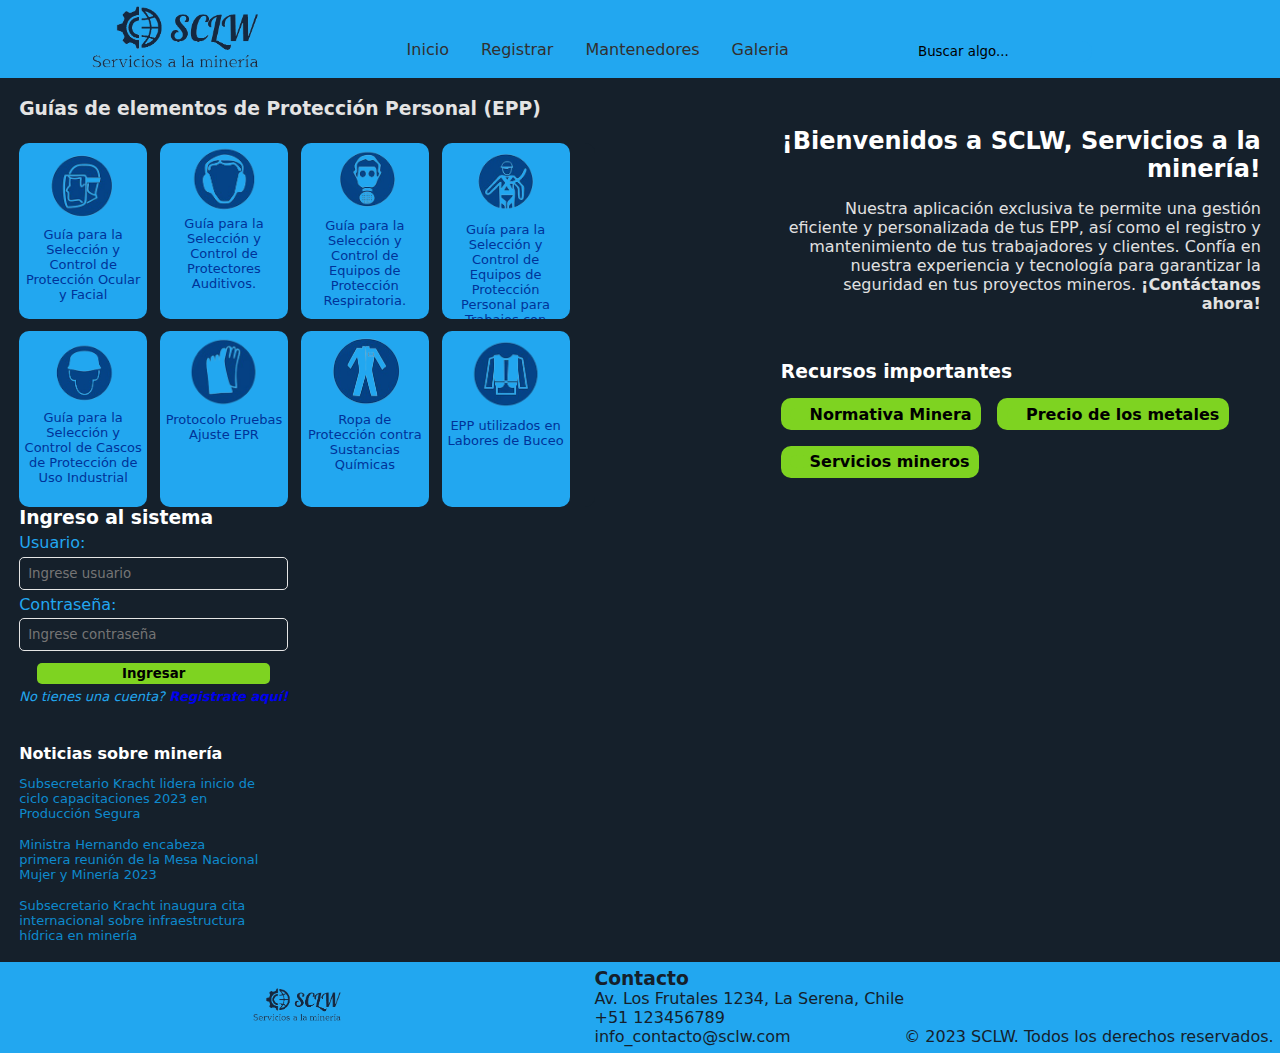
<file: index.html>
<!DOCTYPE html>
<html lang="en">
  <head>
    <meta charset="UTF-8" />
    <meta http-equiv="X-UA-Compatible" content="IE=edge" />
    <meta name="viewport" content="width=device-width, initial-scale=1.0" />
    <title>SCLW Services</title>
    <link rel="stylesheet" href="styles.css" />
    <link
      rel="stylesheet"
      href="https://cdn-uicons.flaticon.com/uicons-solid-straight/css/uicons-solid-straight.css"
    />
    <link
      rel="stylesheet"
      href="https://cdn-uicons.flaticon.com/uicons-bold-rounded/css/uicons-bold-rounded.css"
    />
    <link rel='stylesheet' href='https://cdn-uicons.flaticon.com/uicons-solid-rounded/css/uicons-solid-rounded.css'>
    <link rel='stylesheet' href='https://cdn-uicons.flaticon.com/uicons-regular-rounded/css/uicons-regular-rounded.css'>
    <link rel='stylesheet' href='https://cdn-uicons.flaticon.com/uicons-regular-straight/css/uicons-regular-straight.css'>
  </head>
  <body>
    <header>
      <!-- Acá irá el logo de la empresa junto a información    -->
      <img src="./assets/SCLW.png" alt="logo" width="190rem" />
      <!-- Navigator -->
      <nav class="nav">
        <ul class="nav__list">
          <li class="nav__items">
            <a href="./index.html" style="gap: 0.8rem" id="home-a">
              <i class="fi fi-ss-home" style="background-color: transparent"></i
              >Inicio</a
            >
          </li>
          <li class="nav__items">
            <a href="#"><i class="fi fi-br-edit"></i> Registrar</a>
          </li>
          <li class="nav__items"><a href="mantenedores.html"> <i class="fi fi-sr-cube"></i> Mantenedores</a></li>
          <li class="nav__items"><a href="#"> <i class="fi fi-sr-picture"></i> Galeria</a></li>
        </ul>
      </nav>
      <!-- Formulario de busqueda -->
      <form action="#" class="searchbox">
        <i
          class="fi fi-br-search"
          style="background-color: transparent; display: flex"
        ></i>
        <input
          type="text"
          placeholder="Buscar algo..."
          name="searchbox"
          id="search" 
          class="searchbox__input"
        />
      </form>
        <a href="#" style="background-color: transparent; padding-bottom: 0.8rem; color: #15202B;"><i class="fi fi-ss-user" style="font-size: 1.5rem; background-color: transparent;"></i></a>
    </header>
    <main class="dashboard">
      <!-- Articulos de anuncios -->
      <section class="epp">
          <h3> <i class="fi fi-rr-thumbtack"></i> Guías de elementos de Protección Personal (EPP)</h3>
          <div class="epp__container">
            <div class="epp__item">
              <a href="https://www.ispch.gob.cl/sites/default/files/Gu%C3%ADa%20Ocular%20y%20Facial%20Final%2010%2012%202012.pdf">
                <img src="./assets/epps/epp_ocular_facial.png" alt="EPP1" width="80rem">
                <p>Guía para la Selección y Control de Protección Ocular y Facial</p>
              </a>
            </div>
            <div class="epp__item"><a href="https://www.ispch.gob.cl/sites/default/files/01-EPP%20Auditivos%2820112012%29.pdf"><img src="./assets/epps/epp_auditivo.png" alt="" width="80rem"><p>Guía para la Selección y Control de Protectores Auditivos.</p></a></div>
            <div class="epp__item"><a href="https://www.ispch.gob.cl/sites/default/files/D052-PR-500-02-001%20Guia%20para%20la%20seleccion%20y%20control%20de%20EPR.pdf"><img src="./assets/epps/epp_respiratorio.png" alt="" width="80rem"><p>Guía para la Selección y Control de Equipos de Protección Respiratoria.</p></a></div>
            <div class="epp__item"><a href="https://www.ispch.gob.cl/sites/default/files/03-EPP%20Anticaida%2820112012%29.pdf"><img src="./assets/epps/epp_caida.png" alt="" width="80rem"><p>Guía para la Selección y Control de Equipos de Protección Personal para Trabajos con Riesgo de Caída.</p></a></div>
            <div class="epp__item"><a href="https://www.ispch.gob.cl/sites/default/files/GU%C3%8DA%20PARA%20LA%20SELECCI%C3%93N%20Y%20CONTROL%20DE%20CASCOS%20DE%20PROTECCION%20DE%20USO%20INDUSTRIAL%20-%20FINAL.PDF"><img src="./assets/epps/epp_casco.png" alt="" width="80rem"><p>Guía para la Selección y Control de Cascos de Protección de Uso Industrial</p></a></div>
            <div class="epp__item"><a href="https://www.ispch.gob.cl/sites/default/files/D060-PR-500-02-001%20Protocolo%20Pruebas%20Ajuste%20EPR%20v1.pdf"><img src="./assets/epps/epp_ajuste.png" alt="" width="80rem"><p>Protocolo Pruebas Ajuste EPR</p></a></div>
            <div class="epp__item"><a href="https://www.ispch.gob.cl/sites/default/files/D039-PR-500-02-001%20GuiaTec%20Ropa%20SustQuimicas.pdf"><img src="./assets/epps/epp_sustancias_quimicas.png" alt="" width="80rem"><p>Ropa de Protección contra  Sustancias Químicas</p></a></div>
            <div class="epp__item"><a href="https://www.ispch.gob.cl/sites/default/files/D038-PR-500-02-001%20Guia%20EPP%20Buceo.pdf"><img src="./assets/epps/epp_buceo.png" alt="" width="80rem"><p>EPP utilizados en Labores de Buceo</p></a></div>
          </div>
        </section>
      <section class="info">
        <div class="about">
          <h2>¡Bienvenidos a SCLW, Servicios a la minería!</h2>
          <p>Nuestra aplicación exclusiva te permite una gestión eficiente y personalizada de tus EPP, así como el registro y mantenimiento de tus trabajadores y clientes. Confía en nuestra experiencia y tecnología para garantizar la seguridad en tus proyectos mineros. <b>¡Contáctanos ahora!</b></p>
        </div>
        <div class="resources">
          <h3> <i class="fi fi-rr-thumbtack"></i> Recursos importantes</h3>
          <div class="resources__links" >
            <a href="https://www.minmineria.cl/?page_id=19725"><i class="fi fi-rr-calendar-lines-pen"></i> Normativa Minera</a>
            <a href="https://www.cochilco.cl/Paginas/Estadisticas/Bases%20de%20Datos/Precio-de-los-Metales.aspx"><i class="fi fi-br-dollar"></i> Precio de los metales</a>
            <a href="https://www.minmineria.cl/?page_id=20168"><i class="fi fi-sr-grid"></i> Servicios mineros</a>
          </div>          
        </div>
      </section>
      <section class="right-side">
        <form action="#" class="login__form">
          <h3><i class="fi fi-ss-user"></i> Ingreso al sistema</h3>
          <label for="user">Usuario: </label
          ><input
            class="login__input"
            name="user"
            type="text"
            placeholder="Ingrese usuario"
          />
          <label for="password">Contraseña: </label
          ><input
            class="login__input"
            name="password"
            type="password"
            placeholder="Ingrese contraseña"
          />
          <input type="submit" value="Ingresar" />
          <p class="login__register">No tienes una cuenta? <a href="#">Registrate aquí!</a></p>
        </form>
        <article class="news">
          <h4> <i class="fi fi-rs-browser"></i> Noticias sobre minería</h4>
          <ul class="news__list">
            <li class="news__item"><a href="https://www.minmineria.cl/?noticia=subsecretario-kracht-lidera-en-tiltil-inicio-de-ciclo-2023-de-capacitaciones-en-produccion-segura">Subsecretario Kracht lidera inicio de ciclo capacitaciones 2023 en Producción Segura</a></li>
            <li class="news__item"><a href="https://www.minmineria.cl/?noticia=ministra-hernando-encabeza-primera-reunion-de-la-mesa-nacional-mujer-y-mineria-2023">Ministra Hernando encabeza primera reunión de la Mesa Nacional Mujer y Minería 2023</a></li>
            <li class="news__item"><a href="https://www.minmineria.cl/?noticia=subsecretario-kracht-inaugura-cita-internacional-sobre-infraestructura-hidrica-en-mineria">Subsecretario Kracht inaugura cita internacional sobre infraestructura hídrica en minería</a></li>
          </ul>
        </article>
      </section>
    </main>
    <footer>
        <div class="footer-logo">
          <img src="./assets/SCLW.png" alt="SCLW logo" width="100rem">
        </div>
          <div class="footer-contact">
            <h3>Contacto</h3>
            <p><i class="fi fi-sr-marker"></i> Av. Los Frutales 1234, La Serena, Chile</p>
            <p><i class="fi fi-sr-phone-call"></i> +51 123456789</p>
            <p><i class="fi fi-sr-envelope"></i> info_contacto@sclw.com</p>
          </div>
      <div class="footer-credits">
        <p>&copy; 2023 SCLW. Todos los derechos reservados.</p>
    </footer>
  </body>
</html>
</file>
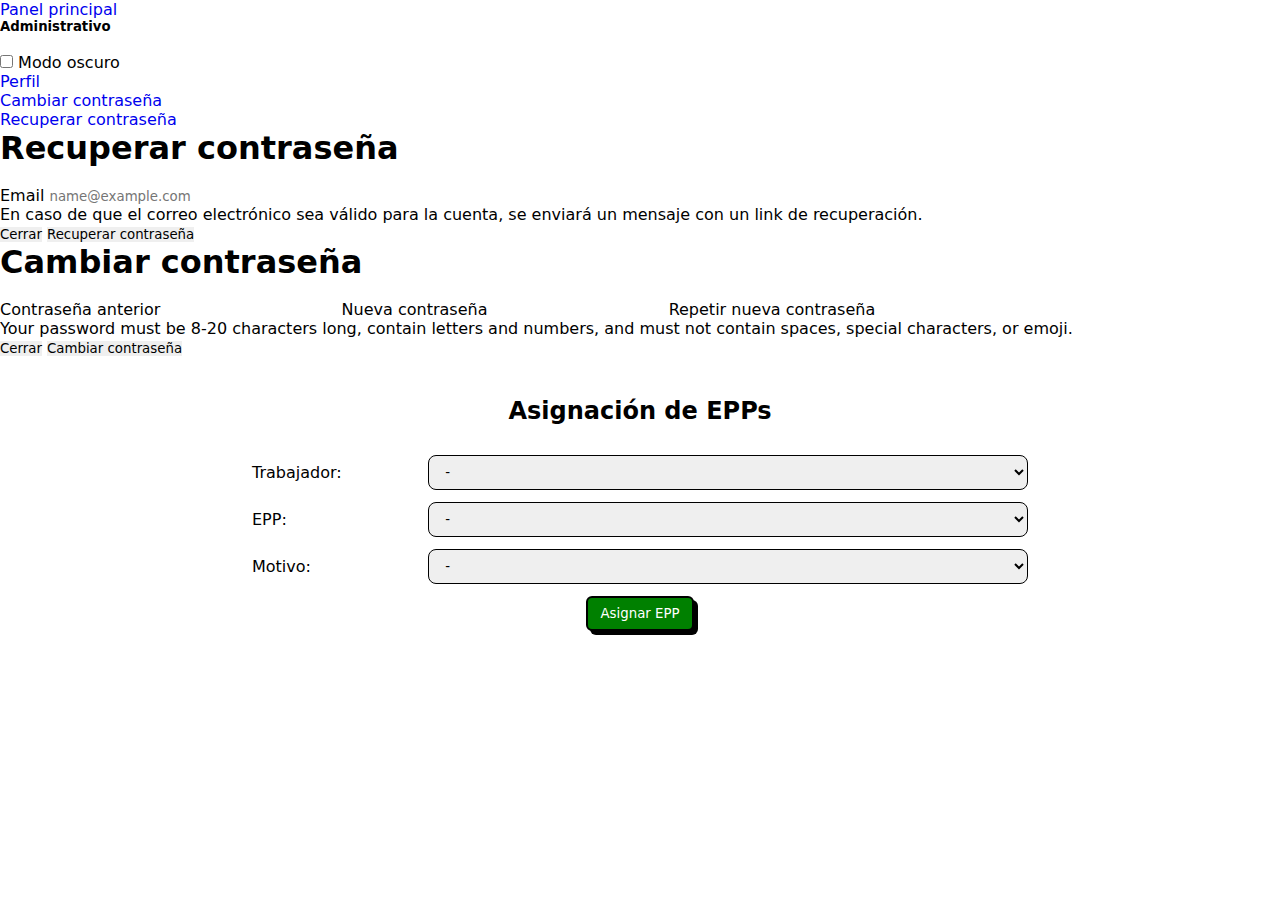
<file: modulos/asignacion/index.html>
<!DOCTYPE html>
<html lang="es">

<head>
  <meta charset="UTF-8">
  <meta http-equiv="X-UA-Compatible" content="IE=edge">
  <meta name="viewport" content="width=device-width, initial-scale=1.0">
  <title>Asignacion de EPPs</title>
  <link rel='stylesheet' href='https://cdn-uicons.flaticon.com/uicons-solid-straight/css/uicons-solid-straight.css'>
  <link href="https://cdn.jsdelivr.net/npm/bootstrap@5.3.0-alpha3/dist/css/bootstrap.min.css" rel="stylesheet"
    integrity="sha384-KK94CHFLLe+nY2dmCWGMq91rCGa5gtU4mk92HdvYe+M/SXH301p5ILy+dN9+nJOZ" crossorigin="anonymous">
  <script src="https://cdn.jsdelivr.net/npm/bootstrap@5.3.0-alpha3/dist/js/bootstrap.bundle.min.js"></script>
  <link rel="stylesheet" href="styles.css">
</head>

<body data-bs-theme="dark">
  <header>
    <nav class="navbar bg-body-tertiary">
      <div class="container-fluid">
        <a class="navbar-brand" href="../../perfiles/administrativo/index.html">Panel principal</a>
        <button class="navbar-toggler" type="button" data-bs-toggle="offcanvas" data-bs-target="#offcanvasNavbar"
          aria-controls="offcanvasNavbar" aria-label="Toggle navigation">
          <span class="navbar-toggler-icon"></span>
        </button>
        <div class="offcanvas offcanvas-end" tabindex="-1" id="offcanvasNavbar" aria-labelledby="offcanvasNavbarLabel">
          <div class="offcanvas-header">
            <h5 class="offcanvas-title" id="offcanvasNavbarLabel">Administrativo</h5>
            <button type="button" class="btn-close" data-bs-dismiss="offcanvas" aria-label="Close"></button>
          </div>
          <div class="offcanvas-body">
            <ul class="navbar-nav justify-content-end flex-grow-1 pe-3">
              <li class="nav-item">
                <div class="form-check form-switch">
                  <input class="form-check-input" type="checkbox" id="darkSwitch">
                  <label class="form-check-label" for="darkSwitch">Modo oscuro</label>
                </div>
              </li>
              <li class="nav-item">
                <a class="nav-link active" aria-current="page" href="../../perfiles/administrativo/index.html">Perfil</a>
              </li>
              <li class="nav-item">
                <a class="nav-link link-danger" aria-current="page" data-bs-toggle="modal"
                  data-bs-target="#changePassModal" href="#">Cambiar contraseña</a>
              </li>
              <li class="nav-item">
                <a class="nav-link link-danger" aria-current="page" data-bs-toggle="modal"
                  data-bs-target="#recoverPassModal" href="#">Recuperar contraseña</a>
              </li>
            </ul>
          </div>
        </div>
      </div>
    </nav>
    <!-- Modal -->
    <div class="modal fade" id="recoverPassModal" tabindex="-1" aria-labelledby="recoverPassModalLabel"
      aria-hidden="true">
      <div class="modal-dialog">
        <div class="modal-content">
          <div class="modal-header">
            <h1 class="modal-title fs-5" id="recoverPassModalLabel">Recuperar contraseña</h1>
            <button type="button" class="btn-close" data-bs-dismiss="modal" aria-label="Close"></button>
          </div>
          <div class="modal-body">
            <div class="mb-3">
              <label for="exampleFormControlInput1" class="form-label">Email</label>
              <input type="email" class="form-control" id="exampleFormControlInput1" placeholder="name@example.com"
                aria-labelledby="emailHelpBlock">
            </div>
            <div id="emailHelpBlock" class="form-text">
              En caso de que el correo electrónico sea válido para la cuenta, se enviará un mensaje con un link de
              recuperación.
            </div>
          </div>
          <div class="modal-footer">
            <button type="button" class="btn btn-secondary" data-bs-dismiss="modal">Cerrar</button>
            <button type="button" class="btn btn-primary">Recuperar contraseña</button>

          </div>
        </div>
      </div>
    </div>

    <div class="modal fade" id="changePassModal" tabindex="-1" aria-labelledby="changePassLabel" aria-hidden="true">
      <div class="modal-dialog">
        <div class="modal-content">
          <div class="modal-header">
            <h1 class="modal-title fs-5" id="changePassLabel">Cambiar contraseña</h1>
            <button type="button" class="btn-close" data-bs-dismiss="modal" aria-label="Close"></button>
          </div>
          <div class="modal-body">
            <label for="inputPastPassword" class="form-label">Contraseña anterior</label>
            <input type="password" id="inputPastPassword" class="form-control" aria-labelledby="passwordHelpBlock">

            <label for="inputNewPassword" class="form-label">Nueva contraseña</label>
            <input type="password" id="inputNewPassword" class="form-control" aria-labelledby="passwordHelpBlock">

            <label for="inputNewPasswordConfirm" class="form-label">Repetir nueva contraseña</label>
            <input type="password" id="inputNewPasswordConfirm" class="form-control"
              aria-labelledby="passwordHelpBlock">
            <div id="passwordHelpBlock" class="form-text">
              Your password must be 8-20 characters long, contain letters and numbers, and must not contain spaces,
              special characters, or emoji.
            </div>
          </div>
          <div class="modal-footer">
            <button type="button" class="btn btn-secondary" data-bs-dismiss="modal">Cerrar</button>
            <button type="button" class="btn btn-danger">Cambiar contraseña</button>
          </div>
        </div>
      </div>
    </div>
  </header>
  <form action="#" onsubmit="return false" class="form-asignacion">
    <h2>Asignación de EPPs</h2>
    <div class="alinear-divs-form">
      <label for="trabajador">Trabajador: </label>
      <select name="trabajador" id="trabajador" onchange="tablaEPPTrabajador()" class="select-form">
        <option value="" selected hidden>-</option>
        <option value="Trabajador 1">Trabajador 1</option>
        <option value="Trabajador 2">Trabajador 2</option>
      </select>
    </div>
    <div class="alinear-divs-form">
      <label for="epp">EPP: </label>
      <select name="epp" id="epp" class="select-form">
        <option value="" selected hidden>-</option>
        <option value="EPP 1">EPP 1</option>
        <option value="EPP 2">EPP 2</option>
      </select>
    </div>
    <div class="alinear-divs-form">
      <label for="motivo">Motivo: </label>
      <select name="motivo" id="motivo" class="select-form">
        <option value="" selected hidden>-</option>
        <option value="Motivo 1">Motivo 1</option>
        <option value="Motivo 2">Motivo 2</option>
      </select>
    </div>
    <div id="div-botones">
      <input type="submit" id="input-submit" onclick="verificarParametros()" value="Asignar EPP">
    </div>
    <div>
      <div id="alert-trabajador" class="alert alert-danger" role="alert">
        <p>Debe seleccionar un trabajador</p>
      </div>
      <div id="alert-epp" class="alert alert-danger" role="alert">
        <p>Debe seleccionar un EPP</p>
      </div>
      <div id="alert-motivo" class="alert alert-danger" role="alert">
        <p>Debe seleccionar un motivo</p>
      </div>
    </div>
  </form>
  <div id="tablaEPPsTrabajador" class="container">
    <h2>EPPs del trabajador <span id="nombreTrabajador"></span></h2>
    <table class="table">
      <tr>
        <th>
          <h3>Codigo</h3>
        </th>
        <th>
          <h3>Nombre</h3>
        </th>
        <th>
          <h3>Marca</h3>
        </th>
      </tr>
      <tr>
        <td>19231283</td>
        <td>asdasd</td>
        <td>Marca1</td>
        <td onclick="eliminarEPP()" class="centrar"><a href="">❌</a></td>
      </tr>
      <tr>
        <td>23123123</td>
        <td>sdvcxvcxv</td>
        <td>Marca2</td>
        <td onclick="eliminarEPP()" class="centrar"><a href="">❌</a></td>
      </tr>
      <tr id="tablaEPP"></tr>
    </table>
    <div class="container">
      <h2>Asignaciones</h2>
      <ul id="asignacionesEPPsTrabajador" class="list-group">
      </ul>
    </div>
  </div>
  <script src="script.js"></script>
  <script src="../../services/scriptDarkMode.js"></script>
</body>

</html>
</file>
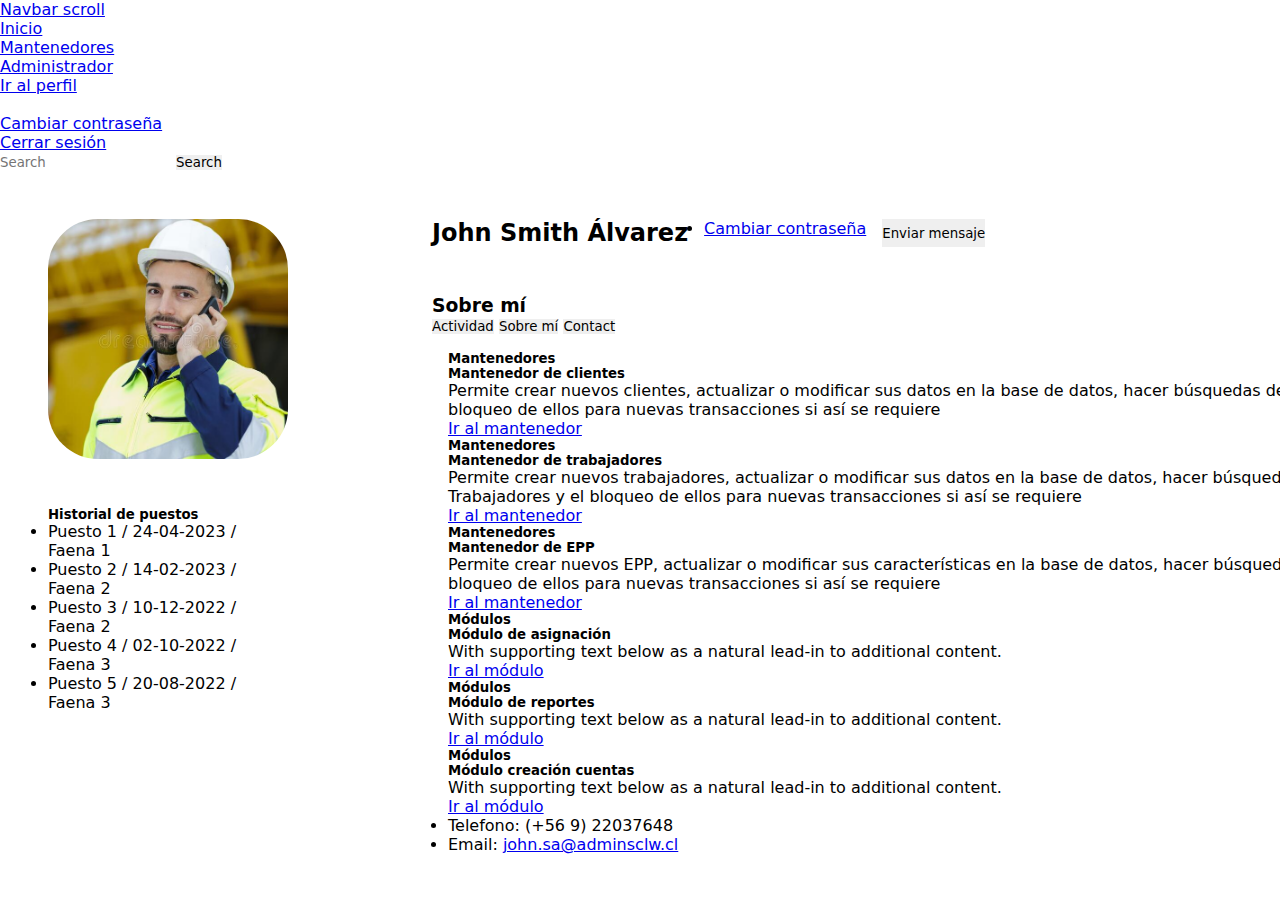
<file: modulos/perfil-usuario/index.html>
<!DOCTYPE html>
<html lang="en">
  <head>
    <meta charset="UTF-8" />
    <meta http-equiv="X-UA-Compatible" content="IE=edge" />
    <meta name="viewport" content="width=device-width, initial-scale=1.0" />
    <link rel="stylesheet" href="./styles.css" />
    <link rel='stylesheet' href='https://cdn-uicons.flaticon.com/uicons-solid-straight/css/uicons-solid-straight.css'>
    <link href="https://cdn.jsdelivr.net/npm/bootstrap@5.3.0-alpha3/dist/css/bootstrap.min.css" rel="stylesheet" integrity="sha384-KK94CHFLLe+nY2dmCWGMq91rCGa5gtU4mk92HdvYe+M/SXH301p5ILy+dN9+nJOZ" crossorigin="anonymous">
    <script src="https://cdn.jsdelivr.net/npm/bootstrap@5.3.0-alpha3/dist/js/bootstrap.bundle.min.js"></script>
    <title>Document</title>
  </head>
  <body data-bs-theme="dark">
    <header>
      <nav class="navbar navbar-expand-lg bg-body-tertiary">
        <div class="container-fluid">
          <a class="navbar-brand" href="#">Navbar scroll</a>
          <button class="navbar-toggler" type="button" data-bs-toggle="collapse" data-bs-target="#navbarScroll" aria-controls="navbarScroll" aria-expanded="false" aria-label="Toggle navigation">
            <span class="navbar-toggler-icon"></span>
          </button>
          <div class="collapse navbar-collapse" id="navbarScroll">
            <ul class="navbar-nav me-auto my-2 my-lg-0 navbar-nav-scroll" style="--bs-scroll-height: 100px;">
              <li class="nav-item">
                <a class="nav-link" aria-current="page" href="#">Inicio</a>
              </li>
              <li class="nav-item">
                <a class="nav-link" href="#">Mantenedores</a>
              </li>
              <li class="nav-item dropdown">
                <a class="nav-link dropdown-toggle" href="#" role="button" data-bs-toggle="dropdown" aria-expanded="false">
                  Administrador
                </a>
                <ul class="dropdown-menu">
                  <li><a class="dropdown-item" href="./index.html">Ir al perfil</a></li>
                  <li><hr class="dropdown-divider"></li>
                  <li><a class="dropdown-item" href="#">Cambiar contraseña</a></li>
                  <li><a class="dropdown-item" href="#">Cerrar sesión</a></li>
                </ul>
              </li>
            </ul>
            <form class="d-flex" role="search">
              <input class="form-control me-2" type="search" placeholder="Search" aria-label="Search">
              <button class="btn btn-outline-success" type="submit">Search</button>
            </form>
          </div>
        </div>
      </nav>
    </header>
    <main>
      <section class="start-section section">
        <div class="ic-profile__container">
          <img src="../../assets/profile-pic.jpg" alt="profile-icon"/>
        </div>
        <div>
          <h5>Historial de puestos</h5>
          <ul class="list-group list-group-flush">
            <li class="list-group-item">Puesto 1 / 24-04-2023 / Faena 1</li>
            <li class="list-group-item">Puesto 2 / 14-02-2023 / Faena 2</li>
            <li class="list-group-item">Puesto 3 / 10-12-2022 / Faena 2</li>
            <li class="list-group-item">Puesto 4 / 02-10-2022 / Faena 3</li>
            <li class="list-group-item">Puesto 5 / 20-08-2022 / Faena 3</li>
          </ul>
        </div>
      </section>

      <section class="end-section section">
        <div class="profile" style="display: flex; gap: 1rem;">
          <h2>John Smith Álvarez</h2>
          <div class="dropdown">
            <a class="btn btn-secondary dropdown-toggle" href="#" role="button" data-bs-toggle="dropdown" aria-expanded="false">
            </a>
            <ul class="dropdown-menu">
              <li><a class="dropdown-item" href="#">Cambiar contraseña</a></li>
            </ul>
          </div>
          <div class="actions">
            <button type="button" class="btn btn-primary">Enviar mensaje</button>
          </div>
        </div>
        <div class="about__container">
          <h3> <i class="fi fi-ss-user"></i> Sobre mí</h3>
        <!-- testing-->
        <nav>
          <div class="nav nav-tabs" id="nav-tab" role="tablist">
            <button class="nav-link active" id="nav-activity-tab" data-bs-toggle="tab" data-bs-target="#nav-activity" type="button" role="tab" aria-controls="nav-resume" aria-selected="true">Actividad</button>
            <button class="nav-link" id="nav-aboutme-tab" data-bs-toggle="tab" data-bs-target="#nav-aboutme" type="button" role="tab" aria-controls="nav-aboutme" aria-selected="false">Sobre mí</button>
            <button class="nav-link" id="nav-contact-tab" data-bs-toggle="tab" data-bs-target="#nav-contact" type="button" role="tab" aria-controls="nav-contact" aria-selected="false">Contact</button>
          </div>
        </nav>
        <div class="tab-content" style="padding: 1rem; width: 60rem;" id="nav-tabContent">
          <div class="tab-pane fade show active" id="nav-activity" role="tabpanel" aria-labelledby="nav-activity-tab" tabindex="0">
            <!--Activity -->
            <div class="container text-center">
              <div class="row">
                <div class="col">
                  <div class="card">
                    <h5 class="card-header">Mantenedores</h5>
                    <div class="card-body">
                      <h5 class="card-title">Mantenedor de clientes</h5>
                      <p class="card-text">Permite crear nuevos clientes, actualizar o modificar sus datos en la base de datos, hacer búsquedas de clientes y el bloqueo de ellos para nuevas transacciones si así se requiere</p>
                      <a href="#" class="btn btn-primary">Ir al mantenedor</a>
                    </div>
                  </div>
                </div>
                <div class="col">
                  <div class="card">
                    <h5 class="card-header">Mantenedores</h5>
                    <div class="card-body">
                      <h5 class="card-title">Mantenedor de trabajadores</h5>
                      <p class="card-text">Permite crear nuevos trabajadores, actualizar o modificar sus datos en la base de datos, hacer búsquedas de Trabajadores y el bloqueo de ellos para nuevas transacciones si así se requiere</p>
                      <a href="#" class="btn btn-primary">Ir al mantenedor</a>
                    </div>
                  </div>
                </div>
                <div class="col">
                  <div class="card">
                    <h5 class="card-header">Mantenedores</h5>
                    <div class="card-body">
                      <h5 class="card-title">Mantenedor de EPP</h5>
                      <p class="card-text">Permite crear nuevos EPP, actualizar o modificar sus características en la base de datos, hacer búsquedas de EPP y el bloqueo de ellos para nuevas transacciones si así se requiere</p>
                      <a href="#" class="btn btn-primary">Ir al mantenedor</a>
                    </div>
                  </div>
                </div>
              </div>
              <div class="row">
                <div class="col">
                  <div class="card">
                    <h5 class="card-header">Módulos</h5>
                    <div class="card-body">
                      <h5 class="card-title">Módulo de asignación</h5>
                      <p class="card-text">With supporting text below as a natural lead-in to additional content.</p>
                      <a href="#" class="btn btn-primary">Ir al módulo</a>
                    </div>
                  </div>
                </div>
                <div class="col">
                  <div class="card">
                    <h5 class="card-header">Módulos</h5>
                    <div class="card-body">
                      <h5 class="card-title">Módulo de reportes</h5>
                      <p class="card-text">With supporting text below as a natural lead-in to additional content.</p>
                      <a href="#" class="btn btn-primary">Ir al módulo</a>
                    </div>
                  </div>
                </div>
                <div class="col">
                  <div class="card">
                    <h5 class="card-header">Módulos</h5>
                    <div class="card-body">
                      <h5 class="card-title">Módulo creación cuentas</h5>
                      <p class="card-text">With supporting text below as a natural lead-in to additional content.</p>
                      <a href="#" class="btn btn-primary">Ir al módulo</a>
                    </div>
                  </div>
                </div>
              </div>
            </div>
          </div>
          <div class="tab-pane fade" id="nav-aboutme" role="tabpanel" aria-labelledby="nav-aboutme-tab" tabindex="0">
            <!--about me-->
          </div>
          <div class="tab-pane fade" id="nav-contact" role="tabpanel" aria-labelledby="nav-contact-tab" tabindex="0">
            <!-- Contact -->
            <ul class="list-group">
              <li class="list-group-item">Telefono: (+56 9) 22037648</li>
              <li class="list-group-item">Email: <a href="#" class="link-primary">john.sa@adminsclw.cl</a></li>
            </ul>
          </div>
        </div>
      </section>
    </main>
  </body>
</html>
</file>
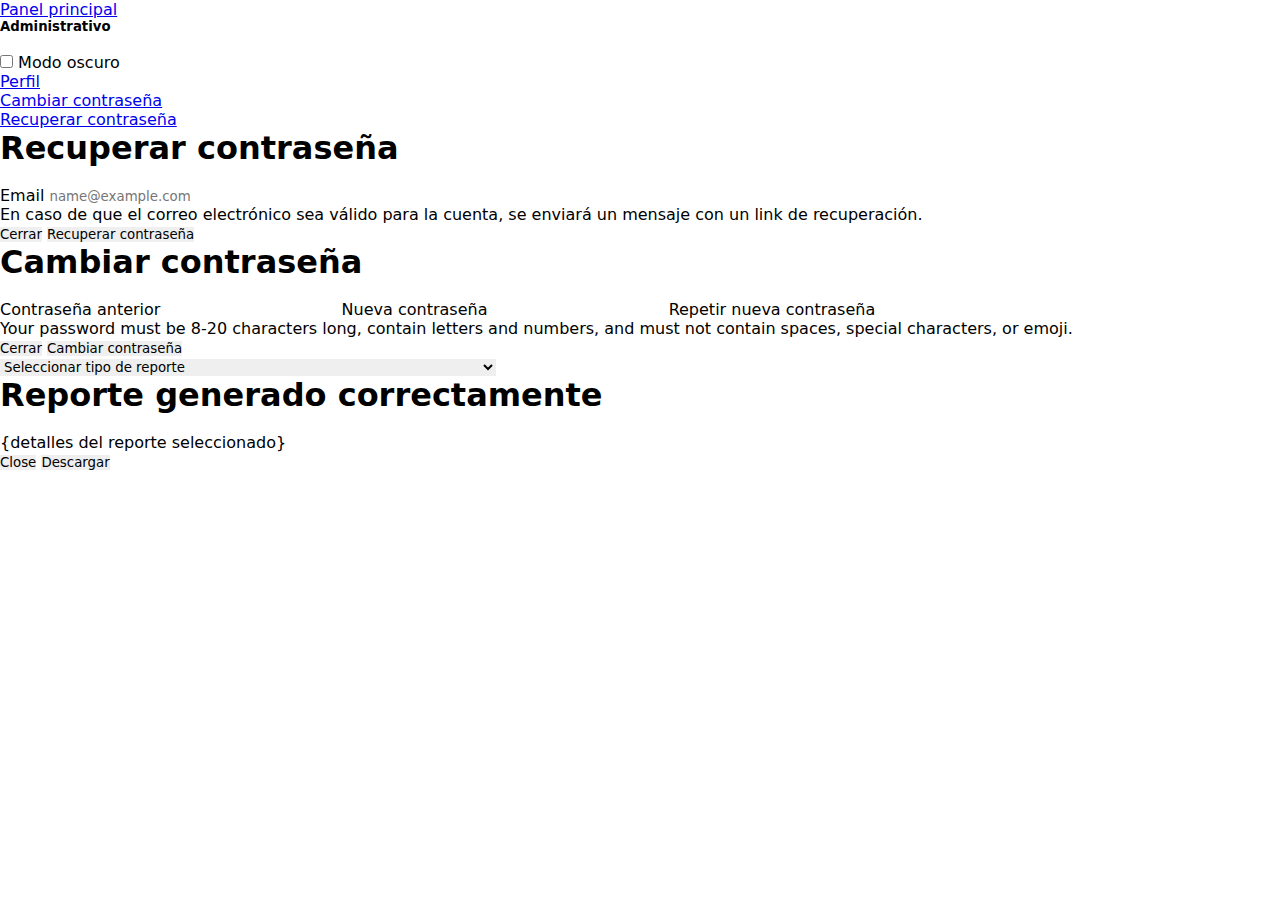
<file: modulos/reportabilidad/index.html>
<!DOCTYPE html>
<html lang="en">
  <head>
    <meta charset="UTF-8" />
    <meta http-equiv="X-UA-Compatible" content="IE=edge" />
    <meta name="viewport" content="width=device-width, initial-scale=1.0" />
    <link rel="stylesheet" href="./styles.css">
    <link
      href="https://cdn.jsdelivr.net/npm/bootstrap@5.3.0-alpha3/dist/css/bootstrap.min.css"
      rel="stylesheet"
      integrity="sha384-KK94CHFLLe+nY2dmCWGMq91rCGa5gtU4mk92HdvYe+M/SXH301p5ILy+dN9+nJOZ"
      crossorigin="anonymous"
    />
    <script src="https://cdn.jsdelivr.net/npm/bootstrap@5.3.0-alpha3/dist/js/bootstrap.bundle.min.js"></script>
    <title>Generador de reportes</title>
  </head>
  <body data-bs-theme="dark">
    <!--Cambio diseño pagina-->
    <header>
      <nav class="navbar bg-body-tertiary">
        <div class="container-fluid">
          <a class="navbar-brand" href="../../perfiles/administrativo/index.html">Panel principal</a>
          <button class="navbar-toggler" type="button" data-bs-toggle="offcanvas" data-bs-target="#offcanvasNavbar"
            aria-controls="offcanvasNavbar" aria-label="Toggle navigation">
            <span class="navbar-toggler-icon"></span>
          </button>
          <div class="offcanvas offcanvas-end" tabindex="-1" id="offcanvasNavbar" aria-labelledby="offcanvasNavbarLabel">
            <div class="offcanvas-header">
              <h5 class="offcanvas-title" id="offcanvasNavbarLabel">Administrativo</h5>
              <button type="button" class="btn-close" data-bs-dismiss="offcanvas" aria-label="Close"></button>
            </div>
            <div class="offcanvas-body">
              <ul class="navbar-nav justify-content-end flex-grow-1 pe-3">
                <li class="nav-item">
                  <div class="form-check form-switch">
                    <input class="form-check-input" type="checkbox" id="darkSwitch">
                    <label class="form-check-label" for="darkSwitch">Modo oscuro</label>
                  </div>
                </li>
                <li class="nav-item">
                  <a class="nav-link active" aria-current="page" href="../../perfiles/administrativo/index.html">Perfil</a>
                </li>
                <li class="nav-item">
                  <a class="nav-link link-danger" aria-current="page" data-bs-toggle="modal"
                    data-bs-target="#changePassModal" href="#">Cambiar contraseña</a>
                </li>
                <li class="nav-item">
                  <a class="nav-link link-danger" aria-current="page" data-bs-toggle="modal"
                    data-bs-target="#recoverPassModal" href="#">Recuperar contraseña</a>
                </li>
              </ul>
            </div>
          </div>
        </div>
      </nav>
      <!-- Modal -->
      <div class="modal fade" id="recoverPassModal" tabindex="-1" aria-labelledby="recoverPassModalLabel"
        aria-hidden="true">
        <div class="modal-dialog">
          <div class="modal-content">
            <div class="modal-header">
              <h1 class="modal-title fs-5" id="recoverPassModalLabel">Recuperar contraseña</h1>
              <button type="button" class="btn-close" data-bs-dismiss="modal" aria-label="Close"></button>
            </div>
            <div class="modal-body">
              <div class="mb-3">
                <label for="exampleFormControlInput1" class="form-label">Email</label>
                <input type="email" class="form-control" id="exampleFormControlInput1" placeholder="name@example.com"
                  aria-labelledby="emailHelpBlock">
              </div>
              <div id="emailHelpBlock" class="form-text">
                En caso de que el correo electrónico sea válido para la cuenta, se enviará un mensaje con un link de
                recuperación.
              </div>
            </div>
            <div class="modal-footer">
              <button type="button" class="btn btn-secondary" data-bs-dismiss="modal">Cerrar</button>
              <button type="button" class="btn btn-primary">Recuperar contraseña</button>
  
            </div>
          </div>
        </div>
      </div>
  
      <div class="modal fade" id="changePassModal" tabindex="-1" aria-labelledby="changePassLabel" aria-hidden="true">
        <div class="modal-dialog">
          <div class="modal-content">
            <div class="modal-header">
              <h1 class="modal-title fs-5" id="changePassLabel">Cambiar contraseña</h1>
              <button type="button" class="btn-close" data-bs-dismiss="modal" aria-label="Close"></button>
            </div>
            <div class="modal-body">
              <label for="inputPastPassword" class="form-label">Contraseña anterior</label>
              <input type="password" id="inputPastPassword" class="form-control" aria-labelledby="passwordHelpBlock">
  
              <label for="inputNewPassword" class="form-label">Nueva contraseña</label>
              <input type="password" id="inputNewPassword" class="form-control" aria-labelledby="passwordHelpBlock">
  
              <label for="inputNewPasswordConfirm" class="form-label">Repetir nueva contraseña</label>
              <input type="password" id="inputNewPasswordConfirm" class="form-control"
                aria-labelledby="passwordHelpBlock">
              <div id="passwordHelpBlock" class="form-text">
                Your password must be 8-20 characters long, contain letters and numbers, and must not contain spaces,
                special characters, or emoji.
              </div>
            </div>
            <div class="modal-footer">
              <button type="button" class="btn btn-secondary" data-bs-dismiss="modal">Cerrar</button>
              <button type="button" class="btn btn-danger">Cambiar contraseña</button>
            </div>
          </div>
        </div>
      </div>
    </header>

    <main>
      <div class="container">
        <div class="row my-3">
          <select class="form-select" onchange="mostrarSelect()" id="select-reporte">
            <option selected hidden>Seleccionar tipo de reporte</option>
            <option value="1">Listado de Histórico de EPP entregados a un trabajador.</option>
            <option value="2">Listado de EPP entregados a un trabajador en un periodo determinado.</option>
            <option value="3">Listado de EPP entregados a un trabajador en una faena determinada.</option>
            <option value="4">Listado de EPP entregados según un número de contrato de un cliente.</option>
          </select>
        </div>

        <!--: Listado de Histórico de EPP entregados a un trabajador.-->
        <div class="row gap-3 my-3" id="select-historico">
          <select class="col form-select">
            <option selected hidden>Seleccionar trabajador</option>
            <option value="1">Trabajador 1</option>
            <option value="2">Trabajador 2</option>
            <option value="3">Trabajador 3</option>
          </select>
          <input type="submit" class="col-2 btn btn-primary" data-bs-toggle="modal" data-bs-target="#reportModal" value="Generar">
        </div>

        <!--: Listado de EPP entregados a un trabajador en un periodo determinado.-->
        <div class="row gap-3 my-3" id="select-fecha">
          <select class="col form-select">
            <option selected hidden>Seleccionar trabajador</option>
            <option value="1">Trabajador 1</option>
            <option value="2">Trabajador 2</option>
            <option value="3">Trabajador 3</option>
          </select>
          <input type="date" class="col-2" name="fecha-inicio" id="fecha-inicio">
          <input type="date" class="col-2"  name="fecha-termino" id="fecha-termino">
          <input type="submit" onclick="compararFechas()" data-bs-toggle="modal" data-bs-target="#reportModal" class="col-2 btn btn-primary" value="Generar">

          <div id="alert-fecha" class="col-12 alert alert-danger" role="alert">
              <p>La fecha de inicio debe ser antes de la fecha de termino</p>
          </div>
        </div>

        <!--: Listado de EPP entregados a un trabajador en una faena determinada-->
        <div class="row gap-3 my-3" id="select-faena">
          <select class="col form-select">
            <option selected hidden>Seleccionar faena</option>
            <option value="1">Faena 1</option>
            <option value="2">Faena 2</option>
            <option value="3">Faena 3</option>
          </select>
          <input type="submit" class="col-2 btn btn-primary" data-bs-toggle="modal" data-bs-target="#reportModal" value="Generar">
        </div>

        <!--: Listado de EPP entregados según un número de contrato de un cliente.-->
        <div class="row gap-3 my-3" id="select-trabajador">
          <select class="col form-select">
            <option selected hidden>Seleccionar trabajador</option>
            <option value="1">Trabajador 1</option>
            <option value="2">Trabajador 2</option>
            <option value="3">Trabajador 3</option>
          </select>
          <input type="submit" class="col-2 btn btn-primary" data-bs-toggle="modal" data-bs-target="#reportModal" value="Generar">
        </div>

        <div class="modal fade" id="reportModal" tabindex="-1" aria-labelledby="reportModalLabel" aria-hidden="true">
          <div class="modal-dialog">
            <div class="modal-content">
              <div class="modal-header">
                <h1 class="modal-title fs-5" id="reportModalLabel">Reporte generado correctamente</h1>
                <button type="button" class="btn-close" data-bs-dismiss="modal" aria-label="Close"></button>
              </div>
              <div class="modal-body">
                {detalles del reporte seleccionado}
              </div>
              <div class="modal-footer">
                <button type="button" class="btn btn-secondary" data-bs-dismiss="modal">Close</button>
                <button type="button" class="btn btn-success">Descargar</button>
              </div>
            </div>
          </div>
        </div>
      </div>
    </main>
    <script src="script.js"></script>
    <script src="../../services/scriptDarkMode.js"></script>
  </body>
</html>
</file>
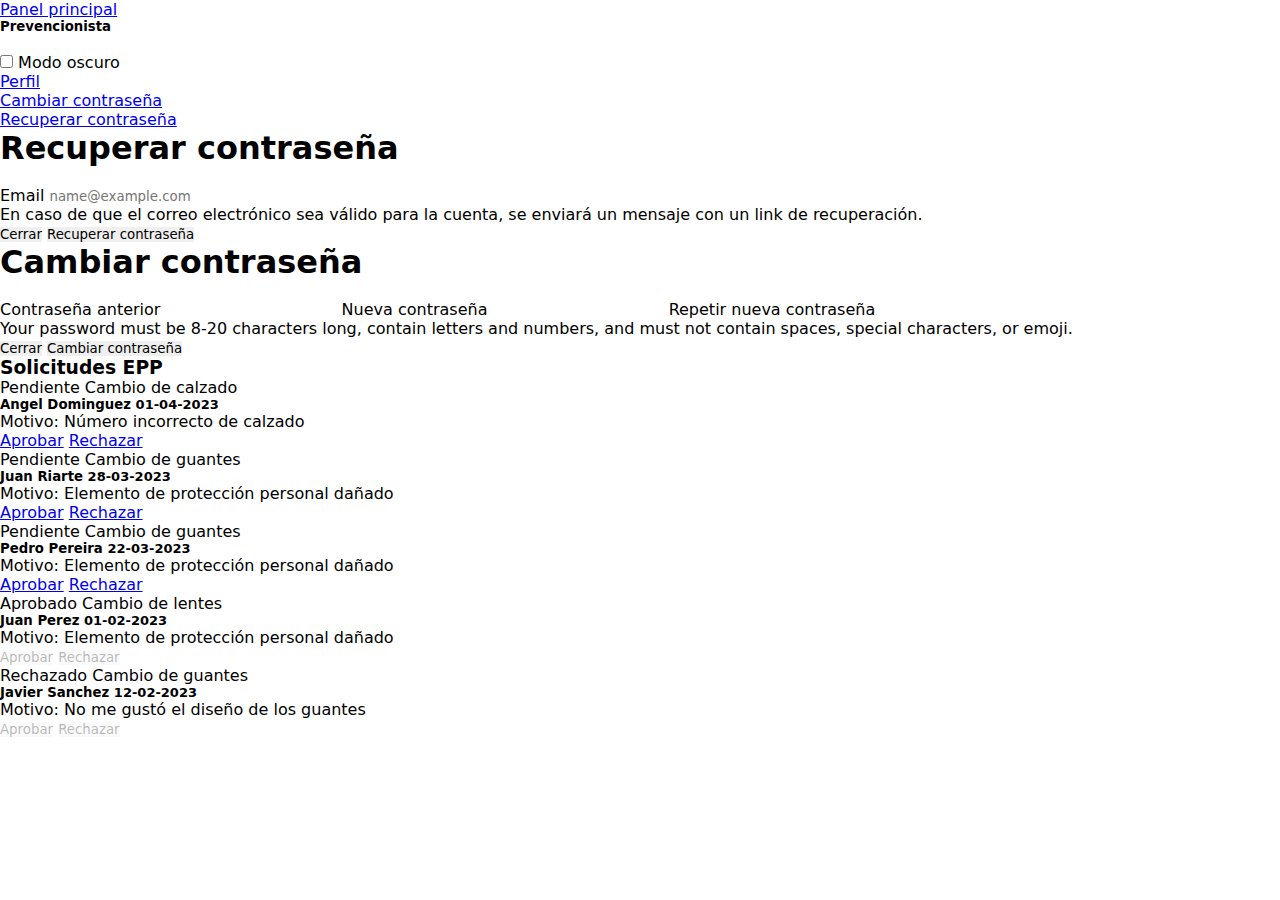
<file: modulos/solicitudes-apr/index.html>
<!DOCTYPE html>
<html lang="en">
<head>
    <meta charset="UTF-8">
    <meta http-equiv="X-UA-Compatible" content="IE=edge">
    <meta name="viewport" content="width=device-width, initial-scale=1.0">
    <title>Solicitudes APR</title>
    <link rel="stylesheet" href="./styles.css">
    <link
      href="https://cdn.jsdelivr.net/npm/bootstrap@5.3.0-alpha3/dist/css/bootstrap.min.css"
      rel="stylesheet"
      integrity="sha384-KK94CHFLLe+nY2dmCWGMq91rCGa5gtU4mk92HdvYe+M/SXH301p5ILy+dN9+nJOZ"
      crossorigin="anonymous"
    />
    <script src="https://cdn.jsdelivr.net/npm/bootstrap@5.3.0-alpha3/dist/js/bootstrap.bundle.min.js"></script>
</head>
<body data-bs-theme="dark">
  <header>
    <nav class="navbar bg-body-tertiary">
      <div class="container-fluid">
        <a class="navbar-brand" href="../../perfiles/APR/index.html">Panel principal</a>
        <button class="navbar-toggler" type="button" data-bs-toggle="offcanvas" data-bs-target="#offcanvasNavbar" aria-controls="offcanvasNavbar" aria-label="Toggle navigation">
          <span class="navbar-toggler-icon"></span>
        </button>
        <div class="offcanvas offcanvas-end" tabindex="-1" id="offcanvasNavbar" aria-labelledby="offcanvasNavbarLabel">
          <div class="offcanvas-header">
            <h5 class="offcanvas-title" id="offcanvasNavbarLabel">Prevencionista</h5>
            <button type="button" class="btn-close" data-bs-dismiss="offcanvas" aria-label="Close"></button>
          </div>
          <div class="offcanvas-body">
            <ul class="navbar-nav justify-content-end flex-grow-1 pe-3">
              <li class="nav-item">
                <div class="form-check form-switch">
                  <input class="form-check-input" type="checkbox" id="darkSwitch">
                  <label class="form-check-label" for="darkSwitch">Modo oscuro</label>
                </div>
              </li>
              <li class="nav-item">
                <a class="nav-link active" aria-current="page" href="../../perfiles/APR/index.html">Perfil</a>
              </li>
              <li class="nav-item">
                <a class="nav-link link-danger" aria-current="page" data-bs-toggle="modal" data-bs-target="#changePassModal" href="#">Cambiar contraseña</a>
              </li>
              <li class="nav-item" >
                <a class="nav-link link-danger" aria-current="page" data-bs-toggle="modal" data-bs-target="#recoverPassModal" href="#">Recuperar contraseña</a>
              </li>
            </ul>
          </div>
        </div>
      </div>
    </nav>
    <!-- Modal -->
    <div class="modal fade" id="recoverPassModal" tabindex="-1" aria-labelledby="recoverPassModalLabel" aria-hidden="true">
      <div class="modal-dialog">
        <div class="modal-content">
          <div class="modal-header">
            <h1 class="modal-title fs-5" id="recoverPassModalLabel">Recuperar contraseña</h1>
            <button type="button" class="btn-close" data-bs-dismiss="modal" aria-label="Close"></button>
          </div>
          <div class="modal-body">
            <div class="mb-3">
              <label for="exampleFormControlInput1" class="form-label">Email</label>
              <input type="email" class="form-control" id="exampleFormControlInput1" placeholder="name@example.com" aria-labelledby="emailHelpBlock">
            </div>
            <div id="emailHelpBlock" class="form-text">
              En caso de que el correo electrónico sea válido para la cuenta, se enviará un mensaje con un link de recuperación.
            </div>
          </div>
          <div class="modal-footer">
            <button type="button" class="btn btn-secondary" data-bs-dismiss="modal">Cerrar</button>
            <button type="button" class="btn btn-primary">Recuperar contraseña</button>
            
          </div>
        </div>
      </div>
    </div>

    <div class="modal fade" id="changePassModal" tabindex="-1" aria-labelledby="changePassLabel" aria-hidden="true">
      <div class="modal-dialog">
        <div class="modal-content">
          <div class="modal-header">
            <h1 class="modal-title fs-5" id="changePassLabel">Cambiar contraseña</h1>
            <button type="button" class="btn-close" data-bs-dismiss="modal" aria-label="Close"></button>
          </div>
          <div class="modal-body">
            <label for="inputPastPassword" class="form-label">Contraseña anterior</label>
            <input type="password" id="inputPastPassword" class="form-control" aria-labelledby="passwordHelpBlock">

            <label for="inputNewPassword" class="form-label">Nueva contraseña</label>
            <input type="password" id="inputNewPassword" class="form-control" aria-labelledby="passwordHelpBlock">
            
            <label for="inputNewPasswordConfirm" class="form-label">Repetir nueva contraseña</label>
            <input type="password" id="inputNewPasswordConfirm" class="form-control" aria-labelledby="passwordHelpBlock">
            <div id="passwordHelpBlock" class="form-text">
              Your password must be 8-20 characters long, contain letters and numbers, and must not contain spaces, special characters, or emoji.
            </div>
          </div>
          <div class="modal-footer">
            <button type="button" class="btn btn-secondary" data-bs-dismiss="modal">Cerrar</button>
            <button type="button" class="btn btn-danger">Cambiar contraseña</button>
          </div>
        </div>
      </div>
    </div>
  </header>

  <h3>Solicitudes EPP</h3>
  <ul class="list-group list-group-flush">
    <li class="list-group-item">
      <div class="card">
        <div class="card-header">
          <span id="respuesta1"><span class="badge rounded-pill text-bg-secondary">Pendiente</span></span>
          Cambio de calzado
        </div>
        <div class="card-body">
          <h5 class="card-title">Angel Dominguez <span id="fecha1" class="badge text-bg-primary" style="max-height: 1.4rem; font-size: small;">01-04-2023</span></h5>
          <p class="card-text">Motivo: Número incorrecto de calzado</p>
          <span id="aprobar1"><a href="#" onclick="aprobado1()" class="btn btn-success">Aprobar</a></span>
          <span id="rechazar1"><a href="#" onclick="rechazado1()" class="btn btn-danger">Rechazar</a></span>
        </div>
      </div>
    </li>
    <li class="list-group-item">
      <div class="card">
        <div class="card-header">
          <span id="respuesta2"><span class="badge rounded-pill text-bg-secondary">Pendiente</span></span>
          Cambio de guantes
        </div>
        <div class="card-body">
          <h5 class="card-title">Juan Riarte  <span id="fecha2" class="badge text-bg-primary" style="max-height: 1.4rem; font-size: small;">28-03-2023</span></h5>
          
          <p class="card-text">Motivo: Elemento de protección personal dañado</p>
          
          <span id="aprobar2"><a href="#" onclick="aprobado2()" class="btn btn-success">Aprobar</a></span>
          <span id="rechazar2"><a href="#" onclick="rechazado2()" class="btn btn-danger">Rechazar</a></span>
          
        </div>
      </div>
      <div class="card">
        <div class="card-header">
          <span id="respuesta3"><span class="badge rounded-pill text-bg-secondary">Pendiente</span></span>
          Cambio de guantes
        </div>
        <div class="card-body">
          <h5 class="card-title">Pedro Pereira <span id="fecha3" class="badge text-bg-primary" style="max-height: 1.4rem; font-size: small;">22-03-2023</span></h5>
          <p class="card-text">Motivo: Elemento de protección personal dañado</p>
          <span id="aprobar3"><a href="#" onclick="aprobado3()" class="btn btn-success">Aprobar</a></span>
          <span id="rechazar3"><a href="#" onclick="rechazado3()" class="btn btn-danger">Rechazar</a></span>
        </div>
      </div>
    </li>
    <li class="list-group-item">
      <div class="card">
        <div class="card-header">
          <span id="respuesta4"><span class="badge rounded-pill text-bg-success">Aprobado</span></span>
          Cambio de lentes
        </div>
        <div class="card-body">
          <h5 class="card-title">Juan Perez <span class="badge text-bg-secondary" style="max-height: 1.4rem; font-size: small;">01-02-2023</span></h5>
          <p class="card-text">Motivo: Elemento de protección personal dañado</p>
          <button type="button" class="btn btn-outline-success" disabled>Aprobar</button>
          <button type="button" class="btn btn-outline-danger" disabled>Rechazar</button>
        </div>
      </div>
    </li>
    <li class="list-group-item">
      <div class="card">
        <div class="card-header">
          <span id="respuesta5"><span class="badge rounded-pill text-bg-danger">Rechazado</span></span>
          Cambio de guantes
        </div>
        <div class="card-body">
          <h5 class="card-title">Javier Sanchez <span class="badge text-bg-secondary" style="max-height: 1.4rem; font-size: small;">12-02-2023</span></h5>
          <p class="card-text">Motivo: No me gustó el diseño de los guantes</p>
          <button type="button" class="btn btn-outline-success" disabled>Aprobar</button>
          <button type="button" class="btn btn-outline-danger" disabled>Rechazar</button>
        </div>
      </div>
    </li>
  </ul>
  <script src="script.js"></script>
  <script src="../../services/scriptDarkMode.js"></script>
</body>
</html>
</file>
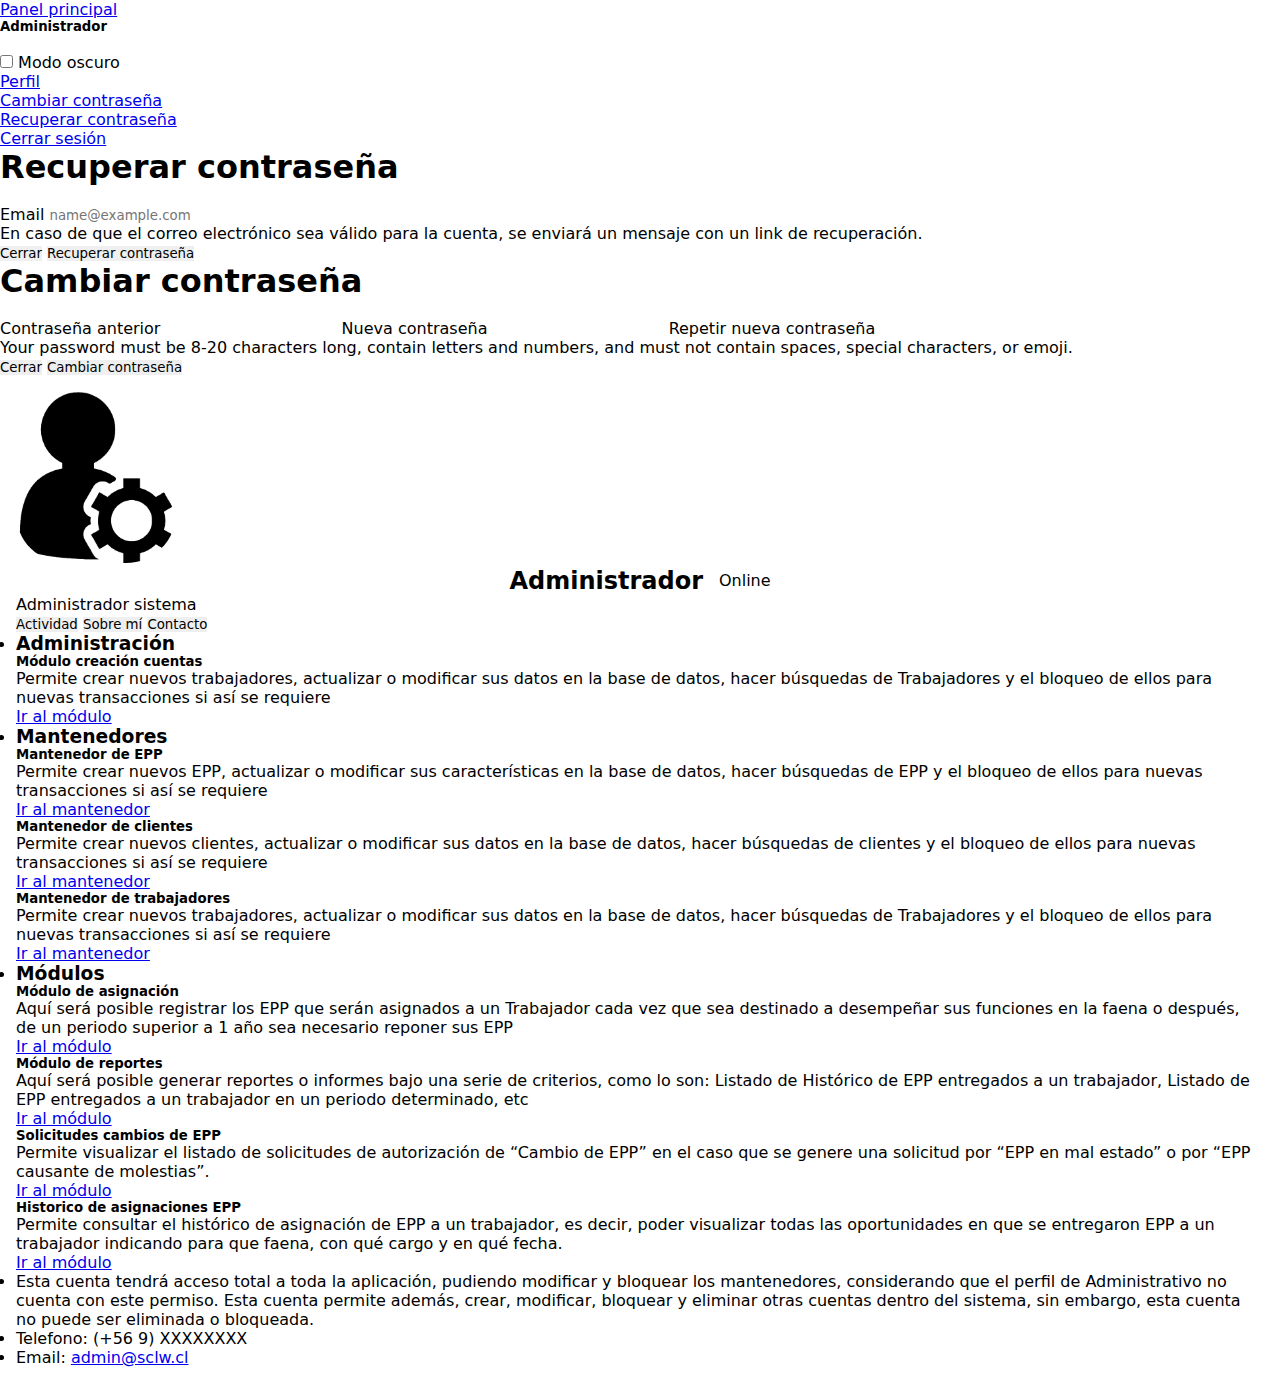
<file: perfiles/administrador/index.html>
<!DOCTYPE html>
<html lang="en">

<head>
  <meta charset="UTF-8" />
  <meta http-equiv="X-UA-Compatible" content="IE=edge" />
  <meta name="viewport" content="width=device-width, initial-scale=1.0" />
  <link rel="stylesheet" href="./styles.css" />
  <link rel='stylesheet' href='https://cdn-uicons.flaticon.com/uicons-solid-straight/css/uicons-solid-straight.css'>
  <link href="https://cdn.jsdelivr.net/npm/bootstrap@5.3.0-alpha3/dist/css/bootstrap.min.css" rel="stylesheet"
    integrity="sha384-KK94CHFLLe+nY2dmCWGMq91rCGa5gtU4mk92HdvYe+M/SXH301p5ILy+dN9+nJOZ" crossorigin="anonymous">
  <script src="https://cdn.jsdelivr.net/npm/bootstrap@5.3.0-alpha3/dist/js/bootstrap.bundle.min.js"></script>
  <title>Perfil Administrador</title>
</head>

<body data-bs-theme="dark">
  <header>
    <nav class="navbar bg-body-tertiary">
      <div class="container-fluid">
        <a class="navbar-brand" href="./index.html">Panel principal</a>
        <button class="navbar-toggler" type="button" data-bs-toggle="offcanvas" data-bs-target="#offcanvasNavbar"
          aria-controls="offcanvasNavbar" aria-label="Toggle navigation">
          <span class="navbar-toggler-icon"></span>
        </button>
        <div class="offcanvas offcanvas-end" tabindex="-1" id="offcanvasNavbar" aria-labelledby="offcanvasNavbarLabel">
          <div class="offcanvas-header">
            <h5 class="offcanvas-title" id="offcanvasNavbarLabel">Administrador</h5>
            <button type="button" class="btn-close" data-bs-dismiss="offcanvas" aria-label="Close"></button>
          </div>
          <div class="offcanvas-body">
            <ul class="navbar-nav justify-content-end flex-grow-1 pe-3">
              <li class="nav-item">
                <div class="form-check form-switch">
                  <input class="form-check-input" type="checkbox" id="darkSwitch">
                  <label class="form-check-label" for="darkSwitch">Modo oscuro</label>
                </div>
              </li>
              <li class="nav-item">
                <a class="nav-link active" aria-current="page" href="./index.html">Perfil</a>
              </li>
              <li class="nav-item">
                <a class="nav-link link-danger" aria-current="page" data-bs-toggle="modal"
                  data-bs-target="#changePassModal" href="#">Cambiar contraseña</a>
              </li>
              <li class="nav-item">
                <a class="nav-link link-danger" aria-current="page" data-bs-toggle="modal"
                  data-bs-target="#recoverPassModal" href="#">Recuperar contraseña</a>
              </li>
              <li class="nav-item">
                <a class="nav-link link-danger" aria-current="page" href="#">Cerrar sesión</a>
              </li>
            </ul>
          </div>
        </div>
      </div>
    </nav>
    <!-- Modal -->
    <div class="modal fade" id="recoverPassModal" tabindex="-1" aria-labelledby="recoverPassModalLabel"
      aria-hidden="true">
      <div class="modal-dialog">
        <div class="modal-content">
          <div class="modal-header">
            <h1 class="modal-title fs-5" id="recoverPassModalLabel">Recuperar contraseña</h1>
            <button type="button" class="btn-close" data-bs-dismiss="modal" aria-label="Close"></button>
          </div>
          <div class="modal-body">
            <div class="mb-3">
              <label for="exampleFormControlInput1" class="form-label">Email</label>
              <input type="email" class="form-control" id="exampleFormControlInput1" placeholder="name@example.com"
                aria-labelledby="emailHelpBlock">
            </div>
            <div id="emailHelpBlock" class="form-text">
              En caso de que el correo electrónico sea válido para la cuenta, se enviará un mensaje con un link de
              recuperación.
            </div>
          </div>
          <div class="modal-footer">
            <button type="button" class="btn btn-secondary" data-bs-dismiss="modal">Cerrar</button>
            <button type="button" class="btn btn-primary">Recuperar contraseña</button>
          </div>
        </div>
      </div>
    </div>

    <div class="modal fade" id="changePassModal" tabindex="-1" aria-labelledby="changePassLabel" aria-hidden="true">
      <div class="modal-dialog">
        <div class="modal-content">
          <div class="modal-header">
            <h1 class="modal-title fs-5" id="changePassLabel">Cambiar contraseña</h1>
            <button type="button" class="btn-close" data-bs-dismiss="modal" aria-label="Close"></button>
          </div>
          <div class="modal-body">
            <label for="inputPastPassword" class="form-label">Contraseña anterior</label>
            <input type="password" id="inputPastPassword" class="form-control" aria-labelledby="passwordHelpBlock">

            <label for="inputNewPassword" class="form-label">Nueva contraseña</label>
            <input type="password" id="inputNewPassword" class="form-control" aria-labelledby="passwordHelpBlock">

            <label for="inputNewPasswordConfirm" class="form-label">Repetir nueva contraseña</label>
            <input type="password" id="inputNewPasswordConfirm" class="form-control"
              aria-labelledby="passwordHelpBlock">
            <div id="passwordHelpBlock" class="form-text">
              Your password must be 8-20 characters long, contain letters and numbers, and must not contain spaces,
              special characters, or emoji.
            </div>
          </div>
          <div class="modal-footer">
            <button type="button" class="btn btn-secondary" data-bs-dismiss="modal">Cerrar</button>
            <button type="button" class="btn btn-danger">Cambiar contraseña</button>
          </div>
        </div>
      </div>
    </div>
  </header>
  <div class="container" style="padding: 1rem;">
    <div class="col">
      <div class="profile row" style="justify-content: center; gap: 1rem;">
        <div class="ic-profile__container" style="max-width: 10rem;">
          <img src="../../assets/admin.png" alt="profile-icon" />
        </div>
        <div style="display: flex; justify-content: center; align-items: center; gap: 1rem;">
          <h2>Administrador</h2>
          <span class="badge text-bg-success" style="max-width: 5rem;">Online</span>
        </div>
        <span class="badge text-bg-danger" style="max-width: 10rem;">Administrador sistema</span>

      </div>
      <div class="row">
        <div class="container">
          <div class="row">
            <div class="col">
              <nav>
                <div class="nav nav-tabs" id="nav-tab" role="tablist">
                  <button class="nav-link active" id="nav-activity-tab" data-bs-toggle="tab"
                    data-bs-target="#nav-activity" type="button" role="tab" aria-controls="nav-resume"
                    aria-selected="true">Actividad</button>
                  <button class="nav-link" id="nav-aboutme-tab" data-bs-toggle="tab" data-bs-target="#nav-aboutme"
                    type="button" role="tab" aria-controls="nav-aboutme" aria-selected="false">Sobre mí</button>
                  <button class="nav-link" id="nav-contact-tab" data-bs-toggle="tab" data-bs-target="#nav-contact"
                    type="button" role="tab" aria-controls="nav-contact" aria-selected="false">Contacto</button>
                </div>
              </nav>
            </div>
          </div>
        </div>
        <!-- testing-->
        <div class="tab-content" id="nav-tabContent">
          <div class="tab-pane fade show active" id="nav-activity" role="tabpanel" aria-labelledby="nav-activity-tab"
            tabindex="0">
            <!--Activity -->

            <ul class="list-group list-group-flush">
              <li class="list-group-item">
                <h3>Administración</h3>
                <div class="row">
                  <div class="col-md-4">
                    <div class="card">
                      <div class="card-body">
                        <h5 class="card-title">Módulo creación cuentas</h5>
                        <p class="card-text">Permite crear nuevos trabajadores, actualizar o modificar sus datos en la
                          base de datos, hacer búsquedas de Trabajadores y el bloqueo de ellos para nuevas transacciones
                          si así se requiere</p>
                        <a href="../../modulos/creacion-cuentas/index.html" class="btn btn-primary">Ir al módulo</a>
                      </div>
                    </div>
                  </div>
                </div>

              </li>
              <li class="list-group-item">
                <h3>Mantenedores</h3>
                <div class="row">
                  <div class="col-md-4 mb-3 mb-sm-0">
                    <div class="card">
                      <div class="card-body">
                        <h5 class="card-title">Mantenedor de EPP</h5>
                        <p class="card-text">Permite crear nuevos EPP, actualizar o modificar sus características en la
                          base de datos, hacer búsquedas de EPP y el bloqueo de ellos para nuevas transacciones si así
                          se requiere</p>
                        <a href="../../mantenedorepp.html" class="btn btn-primary disabled">Ir al mantenedor</a>
                      </div>
                    </div>
                  </div>
                  <div class="col-md-4">
                    <div class="card">
                      <div class="card-body">
                        <h5 class="card-title">Mantenedor de clientes</h5>
                        <p class="card-text">Permite crear nuevos clientes, actualizar o modificar sus datos en la base
                          de datos, hacer búsquedas de clientes y el bloqueo de ellos para nuevas transacciones si así
                          se requiere</p>
                        <a href="../../mantenedorclientes.html" class="btn btn-primary disabled">Ir al mantenedor</a>
                      </div>
                    </div>
                  </div>
                  <div class="col-md-4">
                    <div class="card">
                      <div class="card-body">
                        <h5 class="card-title">Mantenedor de trabajadores</h5>
                        <p class="card-text">Permite crear nuevos trabajadores, actualizar o modificar sus datos en la
                          base de datos, hacer búsquedas de Trabajadores y el bloqueo de ellos para nuevas transacciones
                          si así se requiere</p>
                        <a href="../../mantenedortrabajadores.html" class="btn btn-primary disabled">Ir al
                          mantenedor</a>
                      </div>
                    </div>
                  </div>
                </div>
              </li>
              <li class="list-group-item">
                <h3>Módulos</h3>
                <div class="row">
                  <div class="col-md-4 mb-3 mb-sm-0">
                    <div class="card">
                      <div class="card-body">
                        <h5 class="card-title">Módulo de asignación</h5>
                        <p class="card-text"> Aquí será posible registrar los EPP que serán asignados a un Trabajador
                          cada vez que sea destinado a desempeñar sus funciones en la faena o después, de un
                          periodo superior a 1 año sea necesario reponer sus EPP</p>
                        <a href="../../modulos/asignacion/index.html" class="btn btn-primary disabled">Ir al módulo</a>
                      </div>
                    </div>
                  </div>
                  <div class="col-md-4">
                    <div class="card">
                      <div class="card-body">
                        <h5 class="card-title">Módulo de reportes</h5>
                        <p class="card-text">Aquí será posible generar reportes o informes bajo una serie de criterios,
                          como lo son: Listado de Histórico de EPP entregados a un trabajador, Listado de EPP entregados
                          a un trabajador en un periodo determinado, etc
                        </p>
                        <a href="../../modulos/reportabilidad/index.html" class="btn btn-primary disabled">Ir al
                          módulo</a>
                      </div>
                    </div>
                  </div>
                  <div class="col-md-4">
                    <div class="card">
                      <div class="card-body">
                        <h5 class="card-title">Solicitudes cambios de EPP</h5>
                        <p class="card-text">Permite visualizar el listado de
                          solicitudes de autorización de “Cambio de EPP” en el caso que se genere una solicitud por
                          “EPP en mal estado” o por “EPP causante de molestias”.</p>
                        <a href="../../modulos/solicitudes-apr/index.html" class="btn btn-primary disabled">Ir al
                          módulo</a>
                      </div>
                    </div>
                  </div>
                  <div class="col-md-4">
                    <div class="card">
                      <div class="card-body">
                        <h5 class="card-title">Historico de asignaciones EPP</h5>
                        <p class="card-text">
                          Permite consultar el histórico de asignación de EPP a un trabajador,
                          es decir, poder visualizar todas las oportunidades en que se entregaron EPP a un trabajador
                          indicando para que faena, con qué cargo y en qué fecha.
                        </p>
                        <a href="#" class="btn btn-primary disabled">Ir al módulo</a>
                      </div>
                    </div>
                  </div>
                </div>
              </li>
            </ul>
          </div>
          <div class="tab-pane fade" id="nav-aboutme" role="tabpanel" aria-labelledby="nav-aboutme-tab" tabindex="0">
            <!--about me-->
            <ul class="list-group">
              <li class="list-group-item">
                <p>Esta cuenta tendrá acceso total a toda la aplicación, pudiendo modificar
                  y bloquear los mantenedores, considerando que el perfil de Administrativo no cuenta con este
                  permiso. Esta cuenta permite además, crear, modificar, bloquear y eliminar otras cuentas dentro
                  del sistema, sin embargo, esta cuenta no puede ser eliminada o bloqueada.
                </p>
              </li>
            </ul>
          </div>
          <div class="tab-pane fade" id="nav-contact" role="tabpanel" aria-labelledby="nav-contact-tab" tabindex="0">
            <!-- Contact -->
            <ul class="list-group">
              <li class="list-group-item">Telefono: (+56 9) XXXXXXXX</li>
              <li class="list-group-item">Email: <a href="#" class="link-primary">admin@sclw.cl</a></li>
            </ul>
          </div>
        </div>
      </div>
    </div>

    <section class="end-section section">
      <div class="about__container">

    </section>
  </div>
</body>
<script src="../../services/scriptDarkMode.js"></script>

</html>
</file>
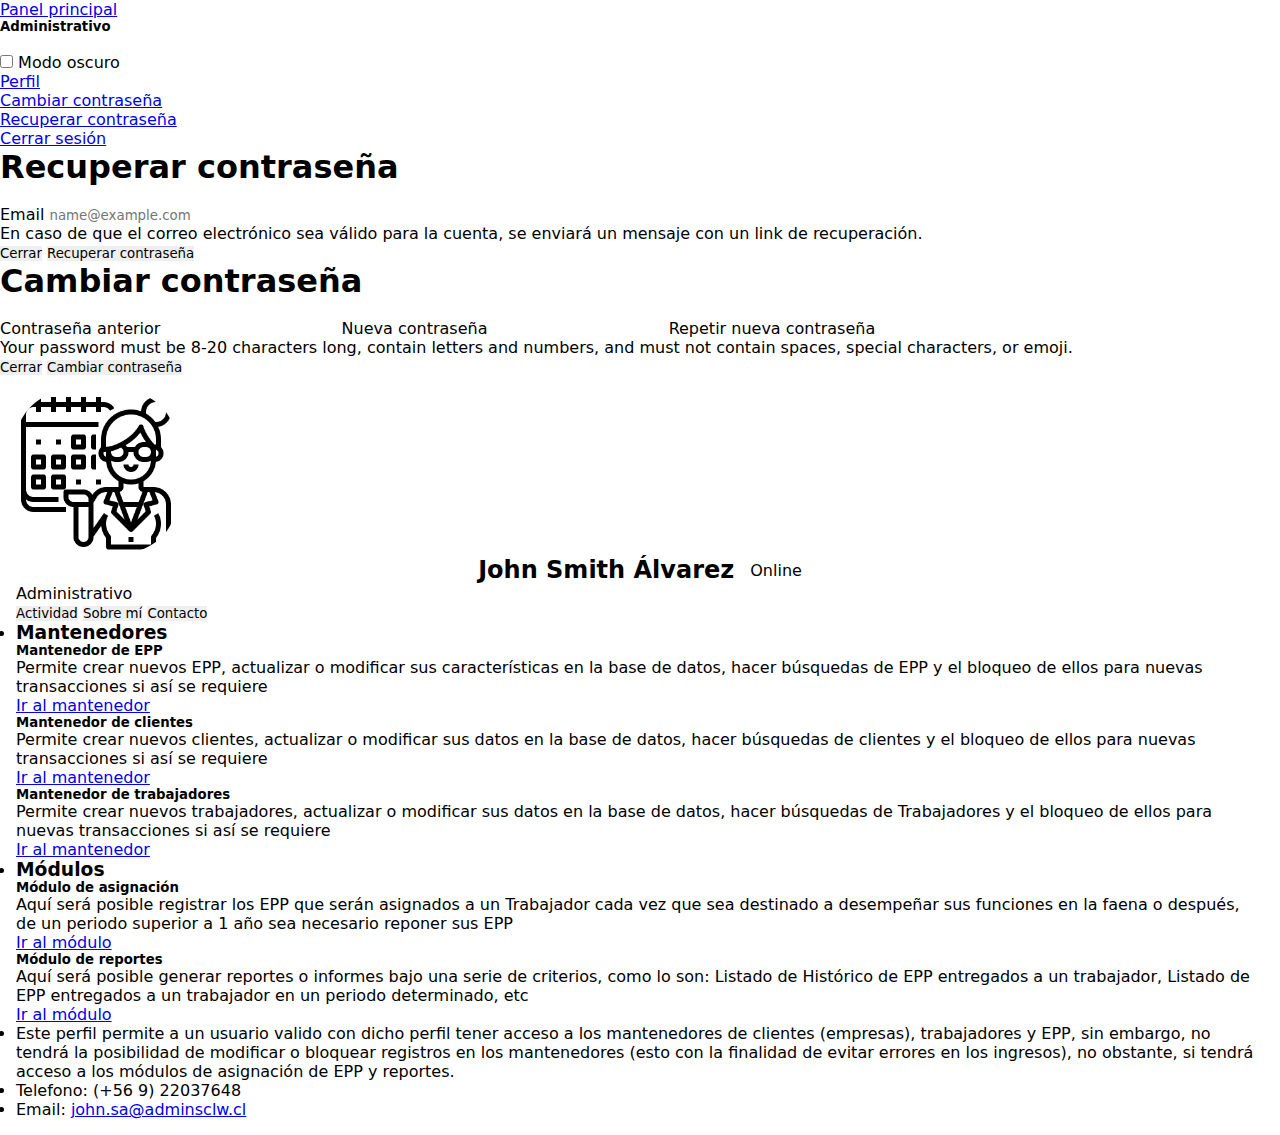
<file: perfiles/administrativo/index.html>
<!DOCTYPE html>
<html lang="en">

<head>
  <meta charset="UTF-8" />
  <meta http-equiv="X-UA-Compatible" content="IE=edge" />
  <meta name="viewport" content="width=device-width, initial-scale=1.0" />
  <link rel="stylesheet" href="./styles.css" />
  <link rel='stylesheet' href='https://cdn-uicons.flaticon.com/uicons-solid-straight/css/uicons-solid-straight.css'>
  <link href="https://cdn.jsdelivr.net/npm/bootstrap@5.3.0-alpha3/dist/css/bootstrap.min.css" rel="stylesheet"
    integrity="sha384-KK94CHFLLe+nY2dmCWGMq91rCGa5gtU4mk92HdvYe+M/SXH301p5ILy+dN9+nJOZ" crossorigin="anonymous">
  <script src="https://cdn.jsdelivr.net/npm/bootstrap@5.3.0-alpha3/dist/js/bootstrap.bundle.min.js"></script>
  <title>Perfil administrativo</title>
</head>

<body data-bs-theme="dark">
  <header>
    <nav class="navbar bg-body-tertiary">
      <div class="container-fluid">
        <a class="navbar-brand" href="./index.html">Panel principal</a>
        <button class="navbar-toggler" type="button" data-bs-toggle="offcanvas" data-bs-target="#offcanvasNavbar"
          aria-controls="offcanvasNavbar" aria-label="Toggle navigation">
          <span class="navbar-toggler-icon"></span>
        </button>
        <div class="offcanvas offcanvas-end" tabindex="-1" id="offcanvasNavbar" aria-labelledby="offcanvasNavbarLabel">
          <div class="offcanvas-header">
            <h5 class="offcanvas-title" id="offcanvasNavbarLabel">Administrativo</h5>
            <button type="button" class="btn-close" data-bs-dismiss="offcanvas" aria-label="Close"></button>
          </div>
          <div class="offcanvas-body">
            <ul class="navbar-nav justify-content-end flex-grow-1 pe-3">
              <li class="nav-item">
                <div class="form-check form-switch">
                  <input class="form-check-input" type="checkbox" id="darkSwitch">
                  <label class="form-check-label" for="darkSwitch">Modo oscuro</label>
                </div>
              </li>
              <li class="nav-item">
                <a class="nav-link active" aria-current="page" href="./index.html">Perfil</a>
              </li>
              <li class="nav-item">
                <a class="nav-link link-danger" aria-current="page" data-bs-toggle="modal"
                  data-bs-target="#changePassModal" href="#">Cambiar contraseña</a>
              </li>
              <li class="nav-item">
                <a class="nav-link link-danger" aria-current="page" data-bs-toggle="modal"
                  data-bs-target="#recoverPassModal" href="#">Recuperar contraseña</a>
              </li>
              <li class="nav-item">
                <a class="nav-link link-danger" aria-current="page" href="#">Cerrar sesión</a>
              </li>
            </ul>
          </div>
        </div>
      </div>
    </nav>
    <!-- Modal -->
    <div class="modal fade" id="recoverPassModal" tabindex="-1" aria-labelledby="recoverPassModalLabel"
      aria-hidden="true">
      <div class="modal-dialog">
        <div class="modal-content">
          <div class="modal-header">
            <h1 class="modal-title fs-5" id="recoverPassModalLabel">Recuperar contraseña</h1>
            <button type="button" class="btn-close" data-bs-dismiss="modal" aria-label="Close"></button>
          </div>
          <div class="modal-body">
            <div class="mb-3">
              <label for="exampleFormControlInput1" class="form-label">Email</label>
              <input type="email" class="form-control" id="exampleFormControlInput1" placeholder="name@example.com"
                aria-labelledby="emailHelpBlock">
            </div>
            <div id="emailHelpBlock" class="form-text">
              En caso de que el correo electrónico sea válido para la cuenta, se enviará un mensaje con un link de
              recuperación.
            </div>
          </div>
          <div class="modal-footer">
            <button type="button" class="btn btn-secondary" data-bs-dismiss="modal">Cerrar</button>
            <button type="button" class="btn btn-primary">Recuperar contraseña</button>

          </div>
        </div>
      </div>
    </div>

    <div class="modal fade" id="changePassModal" tabindex="-1" aria-labelledby="changePassLabel" aria-hidden="true">
      <div class="modal-dialog">
        <div class="modal-content">
          <div class="modal-header">
            <h1 class="modal-title fs-5" id="changePassLabel">Cambiar contraseña</h1>
            <button type="button" class="btn-close" data-bs-dismiss="modal" aria-label="Close"></button>
          </div>
          <div class="modal-body">
            <label for="inputPastPassword" class="form-label">Contraseña anterior</label>
            <input type="password" id="inputPastPassword" class="form-control" aria-labelledby="passwordHelpBlock">

            <label for="inputNewPassword" class="form-label">Nueva contraseña</label>
            <input type="password" id="inputNewPassword" class="form-control" aria-labelledby="passwordHelpBlock">

            <label for="inputNewPasswordConfirm" class="form-label">Repetir nueva contraseña</label>
            <input type="password" id="inputNewPasswordConfirm" class="form-control"
              aria-labelledby="passwordHelpBlock">
            <div id="passwordHelpBlock" class="form-text">
              Your password must be 8-20 characters long, contain letters and numbers, and must not contain spaces,
              special characters, or emoji.
            </div>
          </div>
          <div class="modal-footer">
            <button type="button" class="btn btn-secondary" data-bs-dismiss="modal">Cerrar</button>
            <button type="button" class="btn btn-danger">Cambiar contraseña</button>
          </div>
        </div>
      </div>
    </div>
  </header>
  <div class="container" style="padding: 1rem;">
    <div class="col">
      <div class="profile row" style="justify-content: center; gap: 1rem;">
        <div class="ic-profile__container" style="max-width: 10rem;">
          <img src="../../assets/administrativo.png" alt="profile-icon" />
        </div>
        <div style="display: flex; justify-content: center; align-items: center; gap: 1rem;">
          <h2>John Smith Álvarez</h2>
          <span class="badge text-bg-success" style="max-width: 5rem;">Online</span>
        </div>
        <span class="badge text-bg-danger" style="max-width: 10rem;">Administrativo</span>

      </div>
      <div class="row">
        <div class="container">
          <div class="row">
            <div class="col">
              <nav>
                <div class="nav nav-tabs" id="nav-tab" role="tablist">
                  <button class="nav-link active" id="nav-activity-tab" data-bs-toggle="tab"
                    data-bs-target="#nav-activity" type="button" role="tab" aria-controls="nav-resume"
                    aria-selected="true">Actividad</button>
                  <button class="nav-link" id="nav-aboutme-tab" data-bs-toggle="tab" data-bs-target="#nav-aboutme"
                    type="button" role="tab" aria-controls="nav-aboutme" aria-selected="false">Sobre mí</button>
                  <button class="nav-link" id="nav-contact-tab" data-bs-toggle="tab" data-bs-target="#nav-contact"
                    type="button" role="tab" aria-controls="nav-contact" aria-selected="false">Contacto</button>
                </div>
              </nav>
            </div>
          </div>
        </div>
        <!-- testing-->
        <div class="tab-content" id="nav-tabContent">
          <div class="tab-pane fade show active" id="nav-activity" role="tabpanel" aria-labelledby="nav-activity-tab"
            tabindex="0">
            <!--Activity -->

            <ul class="list-group list-group-flush">
              <li class="list-group-item">
                <h3>Mantenedores</h3>
                <div class="row">
                  <div class="col-md-4 mb-3 mb-sm-0">
                    <div class="card">
                      <div class="card-body">
                        <h5 class="card-title">Mantenedor de EPP</h5>
                        <p class="card-text">Permite crear nuevos EPP, actualizar o modificar sus características en la
                          base de datos, hacer búsquedas de EPP y el bloqueo de ellos para nuevas transacciones si así
                          se requiere</p>
                        <a href="../../mantenedorepp.html" class="btn btn-primary">Ir al mantenedor</a>
                      </div>
                    </div>
                  </div>
                  <div class="col-md-4">
                    <div class="card">
                      <div class="card-body">
                        <h5 class="card-title">Mantenedor de clientes</h5>
                        <p class="card-text">Permite crear nuevos clientes, actualizar o modificar sus datos en la base
                          de datos, hacer búsquedas de clientes y el bloqueo de ellos para nuevas transacciones si así
                          se requiere</p>
                        <a href="../../mantenedorclientes.html" class="btn btn-primary">Ir al mantenedor</a>
                      </div>
                    </div>
                  </div>
                  <div class="col-md-4">
                    <div class="card">
                      <div class="card-body">
                        <h5 class="card-title">Mantenedor de trabajadores</h5>
                        <p class="card-text">Permite crear nuevos trabajadores, actualizar o modificar sus datos en la
                          base de datos, hacer búsquedas de Trabajadores y el bloqueo de ellos para nuevas transacciones
                          si así se requiere</p>
                        <a href="../../mantenedortrabajadores.html" class="btn btn-primary">Ir al mantenedor</a>
                      </div>
                    </div>
                  </div>
                </div>
              </li>
              <li class="list-group-item">
                <h3>Módulos</h3>
                <div class="row">
                  <div class="col-md-4 mb-3 mb-sm-0">
                    <div class="card">
                      <div class="card-body">
                        <h5 class="card-title">Módulo de asignación</h5>
                        <p class="card-text">Aquí será posible registrar los EPP que serán asignados a un Trabajador
                          cada vez que sea destinado a desempeñar sus funciones en la faena o después, de un
                          periodo superior a 1 año sea necesario reponer sus EPP</p>
                        <a href="../../modulos/asignacion/index.html" class="btn btn-primary">Ir al módulo</a>
                      </div>
                    </div>
                  </div>
                  <div class="col-md-4">
                    <div class="card">
                      <div class="card-body">
                        <h5 class="card-title">Módulo de reportes</h5>
                        <p class="card-text">Aquí será posible generar reportes o informes bajo una serie de criterios,
                          como lo son: Listado de Histórico de EPP entregados a un trabajador, Listado de EPP entregados
                          a un trabajador en un periodo determinado, etc</p>
                        <a href="../../modulos/reportabilidad/index.html" class="btn btn-primary">Ir al módulo</a>
                      </div>
                    </div>
                  </div>
                </div>
              </li>
            </ul>
          </div>
          <div class="tab-pane fade" id="nav-aboutme" role="tabpanel" aria-labelledby="nav-aboutme-tab" tabindex="0">
            <!--about me-->
            <ul class="list-group">
              <li class="list-group-item">
                <p>Este perfil permite a un usuario valido con dicho perfil tener acceso
                  a los mantenedores de clientes (empresas), trabajadores y EPP, sin embargo, no tendrá la
                  posibilidad de modificar o bloquear registros en los mantenedores (esto con la finalidad de
                  evitar errores en los ingresos), no obstante, si tendrá acceso a los módulos de asignación de
                  EPP y reportes.</p>
              </li>
            </ul>
          </div>
          <div class="tab-pane fade" id="nav-contact" role="tabpanel" aria-labelledby="nav-contact-tab" tabindex="0">
            <!-- Contact -->
            <ul class="list-group">
              <li class="list-group-item">Telefono: (+56 9) 22037648</li>
              <li class="list-group-item">Email: <a href="#" class="link-primary">john.sa@adminsclw.cl</a></li>
            </ul>
          </div>
        </div>
      </div>
    </div>

    <section class="end-section section">
      <div class="about__container">

    </section>
  </div>
</body>
<script src="../../services/scriptDarkMode.js"></script>

</html>
</file>
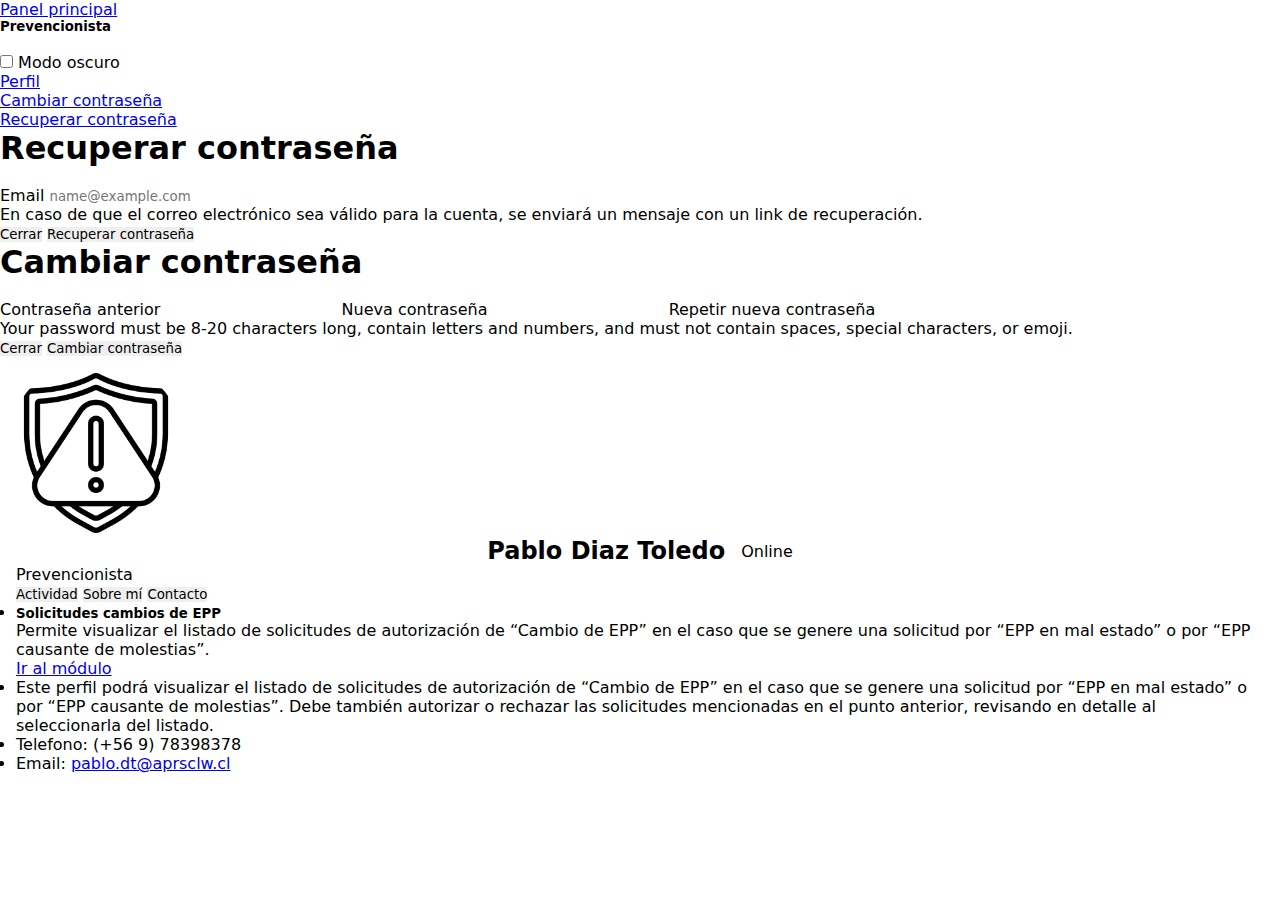
<file: perfiles/APR/index.html>
<!DOCTYPE html>
<html lang="en">
  <head>
    <meta charset="UTF-8" />
    <meta http-equiv="X-UA-Compatible" content="IE=edge" />
    <meta name="viewport" content="width=device-width, initial-scale=1.0" />
    <link rel="stylesheet" href="./styles.css" />
    <link rel='stylesheet' href='https://cdn-uicons.flaticon.com/uicons-solid-straight/css/uicons-solid-straight.css'>
    <link href="https://cdn.jsdelivr.net/npm/bootstrap@5.3.0-alpha3/dist/css/bootstrap.min.css" rel="stylesheet" integrity="sha384-KK94CHFLLe+nY2dmCWGMq91rCGa5gtU4mk92HdvYe+M/SXH301p5ILy+dN9+nJOZ" crossorigin="anonymous">
    <script src="https://cdn.jsdelivr.net/npm/bootstrap@5.3.0-alpha3/dist/js/bootstrap.bundle.min.js"></script>
    <title>Perfil APR</title>
  </head>
  <body data-bs-theme="dark">
    <header>
      <nav class="navbar bg-body-tertiary">
        <div class="container-fluid">
          <a class="navbar-brand" href="./index.html">Panel principal</a>
          <button class="navbar-toggler" type="button" data-bs-toggle="offcanvas" data-bs-target="#offcanvasNavbar" aria-controls="offcanvasNavbar" aria-label="Toggle navigation">
            <span class="navbar-toggler-icon"></span>
          </button>
          <div class="offcanvas offcanvas-end" tabindex="-1" id="offcanvasNavbar" aria-labelledby="offcanvasNavbarLabel">
            <div class="offcanvas-header">
              <h5 class="offcanvas-title" id="offcanvasNavbarLabel">Prevencionista</h5>
              <button type="button" class="btn-close" data-bs-dismiss="offcanvas" aria-label="Close"></button>
            </div>
            <div class="offcanvas-body">
              <ul class="navbar-nav justify-content-end flex-grow-1 pe-3">
                <li class="nav-item">
                  <div class="form-check form-switch">
                    <input class="form-check-input" type="checkbox" id="darkSwitch">
                    <label class="form-check-label" for="darkSwitch">Modo oscuro</label>
                  </div>
                </li>
                <li class="nav-item">
                  <a class="nav-link active" aria-current="page" href="./index.html">Perfil</a>
                </li>
                <li class="nav-item">
                  <a class="nav-link link-danger" aria-current="page" data-bs-toggle="modal" data-bs-target="#changePassModal" href="#">Cambiar contraseña</a>
                </li>
                <li class="nav-item" >
                  <a class="nav-link link-danger" aria-current="page" data-bs-toggle="modal" data-bs-target="#recoverPassModal" href="#">Recuperar contraseña</a>
                </li>
              </ul>
            </div>
          </div>
        </div>
      </nav>
      <!-- Modal -->
      <div class="modal fade" id="recoverPassModal" tabindex="-1" aria-labelledby="recoverPassModalLabel" aria-hidden="true">
        <div class="modal-dialog">
          <div class="modal-content">
            <div class="modal-header">
              <h1 class="modal-title fs-5" id="recoverPassModalLabel">Recuperar contraseña</h1>
              <button type="button" class="btn-close" data-bs-dismiss="modal" aria-label="Close"></button>
            </div>
            <div class="modal-body">
              <div class="mb-3">
                <label for="exampleFormControlInput1" class="form-label">Email</label>
                <input type="email" class="form-control" id="exampleFormControlInput1" placeholder="name@example.com" aria-labelledby="emailHelpBlock">
              </div>
              <div id="emailHelpBlock" class="form-text">
                En caso de que el correo electrónico sea válido para la cuenta, se enviará un mensaje con un link de recuperación.
              </div>
            </div>
            <div class="modal-footer">
              <button type="button" class="btn btn-secondary" data-bs-dismiss="modal">Cerrar</button>
              <button type="button" class="btn btn-primary">Recuperar contraseña</button>
              
            </div>
          </div>
        </div>
      </div>

      <div class="modal fade" id="changePassModal" tabindex="-1" aria-labelledby="changePassLabel" aria-hidden="true">
        <div class="modal-dialog">
          <div class="modal-content">
            <div class="modal-header">
              <h1 class="modal-title fs-5" id="changePassLabel">Cambiar contraseña</h1>
              <button type="button" class="btn-close" data-bs-dismiss="modal" aria-label="Close"></button>
            </div>
            <div class="modal-body">
              <label for="inputPastPassword" class="form-label">Contraseña anterior</label>
              <input type="password" id="inputPastPassword" class="form-control" aria-labelledby="passwordHelpBlock">

              <label for="inputNewPassword" class="form-label">Nueva contraseña</label>
              <input type="password" id="inputNewPassword" class="form-control" aria-labelledby="passwordHelpBlock">
              
              <label for="inputNewPasswordConfirm" class="form-label">Repetir nueva contraseña</label>
              <input type="password" id="inputNewPasswordConfirm" class="form-control" aria-labelledby="passwordHelpBlock">
              <div id="passwordHelpBlock" class="form-text">
                Your password must be 8-20 characters long, contain letters and numbers, and must not contain spaces, special characters, or emoji.
              </div>
            </div>
            <div class="modal-footer">
              <button type="button" class="btn btn-secondary" data-bs-dismiss="modal">Cerrar</button>
              <button type="button" class="btn btn-danger">Cambiar contraseña</button>
            </div>
          </div>
        </div>
      </div>
    </header>
    <div class="container" style="padding: 1rem;">
      <div class="col">
        <div class="profile row" style="justify-content: center; gap: 1rem;">
          <div class="ic-profile__container" style="max-width: 10rem;">
            <img src="../../assets/prevencionista.png" alt="profile-icon"/>
          </div>
          <div style="display: flex; justify-content: center; align-items: center; gap: 1rem;">
            <h2>Pablo Diaz Toledo</h2>
            <span class="badge text-bg-success" style="max-width: 5rem;">Online</span>
          </div>
          <span class="badge text-bg-warning" style="max-width: 10rem;">Prevencionista</span>

        </div>
        <div class="row">
          <div class="container">
            <div class="row">
              <div class="col">
                <nav>
                  <div class="nav nav-tabs" id="nav-tab" role="tablist">
                    <button class="nav-link active" id="nav-activity-tab" data-bs-toggle="tab" data-bs-target="#nav-activity" type="button" role="tab" aria-controls="nav-resume" aria-selected="true">Actividad</button>
                    <button class="nav-link" id="nav-aboutme-tab" data-bs-toggle="tab" data-bs-target="#nav-aboutme" type="button" role="tab" aria-controls="nav-aboutme" aria-selected="false">Sobre mí</button>
                    <button class="nav-link" id="nav-contact-tab" data-bs-toggle="tab" data-bs-target="#nav-contact" type="button" role="tab" aria-controls="nav-contact" aria-selected="false">Contacto</button>
                  </div>
                </nav>
              </div>
            </div>
          </div>
          <!-- testing-->
          <div class="tab-content" id="nav-tabContent">
            <div class="tab-pane fade show active" id="nav-activity" role="tabpanel" aria-labelledby="nav-activity-tab" tabindex="0">
              <!--Activity -->

              <ul class="list-group list-group-flush">
                <li class="list-group-item">
                  <!-- Activity 1-->
                  <div class="row">
                    <div class="col-md-4 mb-3 mb-sm-0">
                      <div class="card">
                        <div class="card-body">
                          <h5 class="card-title">Solicitudes cambios de EPP</h5>
                          <p class="card-text">Permite visualizar el listado de
                            solicitudes de autorización de “Cambio de EPP” en el caso que se genere una solicitud por
                            “EPP en mal estado” o por “EPP causante de molestias”.</p>
                          <a href="../../modulos/solicitudes-apr/index.html" class="btn btn-primary">Ir al módulo</a>
                        </div>
                      </div>
                    </div>
                  </div>
                </li>
              </ul>
            </div>
            <div class="tab-pane fade" id="nav-aboutme" role="tabpanel" aria-labelledby="nav-aboutme-tab" tabindex="0">
              <!--about me-->
              <ul class="list-group">
                <li class="list-group-item">
                  <p>Este perfil podrá visualizar el listado de solicitudes de autorización de “Cambio de EPP” en el caso que se genere una solicitud por
                    “EPP en mal estado” o por “EPP causante de molestias”.
                    Debe también autorizar o rechazar las solicitudes mencionadas en el punto anterior,
                    revisando en detalle al seleccionarla del listado.
                    </p>
                </li>
              </ul>
            </div>
            <div class="tab-pane fade" id="nav-contact" role="tabpanel" aria-labelledby="nav-contact-tab" tabindex="0">
              <!-- Contact -->
              <ul class="list-group">
                <li class="list-group-item">Telefono: (+56 9) 78398378</li>
                <li class="list-group-item">Email: <a href="#" class="link-primary">pablo.dt@aprsclw.cl</a></li>
              </ul>
            </div>
          </div>
        </div>
      </div>

      <section class="end-section section">
        <div class="about__container">
        
      </section>
    </div>
  </body>
  <script src="../../services/scriptDarkMode.js"></script>
</html>
</file>
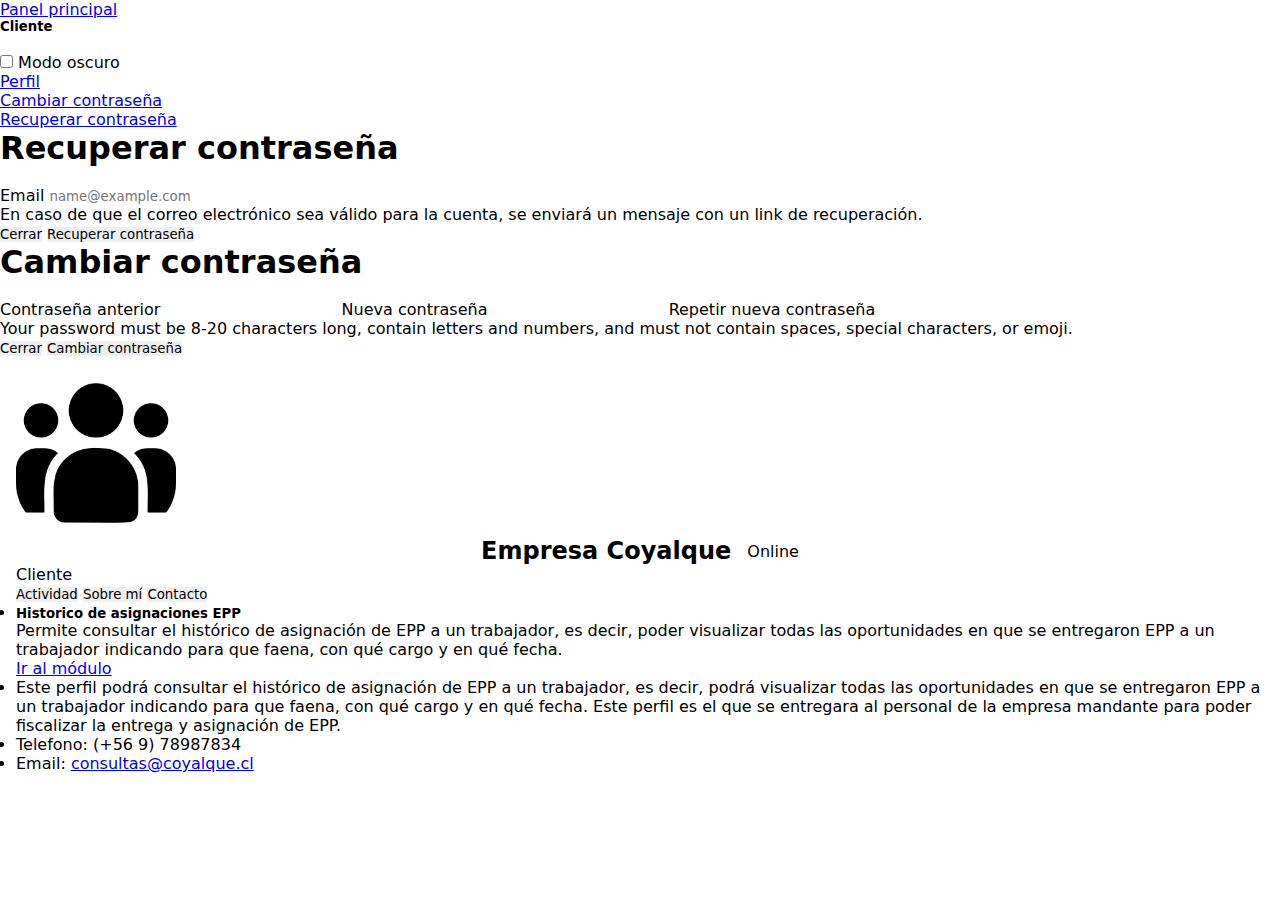
<file: perfiles/cliente/index.html>
<!DOCTYPE html>
<html lang="en">
  <head>
    <meta charset="UTF-8" />
    <meta http-equiv="X-UA-Compatible" content="IE=edge" />
    <meta name="viewport" content="width=device-width, initial-scale=1.0" />
    <link rel="stylesheet" href="./styles.css" />
    <link rel='stylesheet' href='https://cdn-uicons.flaticon.com/uicons-solid-straight/css/uicons-solid-straight.css'>
    <link href="https://cdn.jsdelivr.net/npm/bootstrap@5.3.0-alpha3/dist/css/bootstrap.min.css" rel="stylesheet" integrity="sha384-KK94CHFLLe+nY2dmCWGMq91rCGa5gtU4mk92HdvYe+M/SXH301p5ILy+dN9+nJOZ" crossorigin="anonymous">
    <script src="https://cdn.jsdelivr.net/npm/bootstrap@5.3.0-alpha3/dist/js/bootstrap.bundle.min.js"></script>
    <title>Perfil cliente</title>
  </head>
  <body data-bs-theme="dark">
    <header>
      <nav class="navbar bg-body-tertiary">
        <div class="container-fluid">
          <a class="navbar-brand" href="./index.html">Panel principal</a>
          <button class="navbar-toggler" type="button" data-bs-toggle="offcanvas" data-bs-target="#offcanvasNavbar" aria-controls="offcanvasNavbar" aria-label="Toggle navigation">
            <span class="navbar-toggler-icon"></span>
          </button>
          <div class="offcanvas offcanvas-end" tabindex="-1" id="offcanvasNavbar" aria-labelledby="offcanvasNavbarLabel">
            <div class="offcanvas-header">
              <h5 class="offcanvas-title" id="offcanvasNavbarLabel">Cliente</h5>
              <button type="button" class="btn-close" data-bs-dismiss="offcanvas" aria-label="Close"></button>
            </div>
            <div class="offcanvas-body">
              <ul class="navbar-nav justify-content-end flex-grow-1 pe-3">
                <li class="nav-item">
                  <div class="form-check form-switch">
                    <input class="form-check-input" type="checkbox" id="darkSwitch">
                    <label class="form-check-label" for="darkSwitch">Modo oscuro</label>
                  </div>
                </li>
                <li class="nav-item">
                  <a class="nav-link active" aria-current="page" href="./index.html">Perfil</a>
                </li>
                <li class="nav-item">
                  <a class="nav-link link-danger" aria-current="page" data-bs-toggle="modal" data-bs-target="#changePassModal" href="#">Cambiar contraseña</a>
                </li>
                <li class="nav-item" >
                  <a class="nav-link link-danger" aria-current="page" data-bs-toggle="modal" data-bs-target="#recoverPassModal" href="#">Recuperar contraseña</a>
                </li>
              </ul>
            </div>
          </div>
        </div>
      </nav>
      <!-- Modal -->
      <div class="modal fade" id="recoverPassModal" tabindex="-1" aria-labelledby="recoverPassModalLabel" aria-hidden="true">
        <div class="modal-dialog">
          <div class="modal-content">
            <div class="modal-header">
              <h1 class="modal-title fs-5" id="recoverPassModalLabel">Recuperar contraseña</h1>
              <button type="button" class="btn-close" data-bs-dismiss="modal" aria-label="Close"></button>
            </div>
            <div class="modal-body">
              <div class="mb-3">
                <label for="exampleFormControlInput1" class="form-label">Email</label>
                <input type="email" class="form-control" id="exampleFormControlInput1" placeholder="name@example.com" aria-labelledby="emailHelpBlock">
              </div>
              <div id="emailHelpBlock" class="form-text">
                En caso de que el correo electrónico sea válido para la cuenta, se enviará un mensaje con un link de recuperación.
              </div>
            </div>
            <div class="modal-footer">
              <button type="button" class="btn btn-secondary" data-bs-dismiss="modal">Cerrar</button>
              <button type="button" class="btn btn-primary">Recuperar contraseña</button>
              
            </div>
          </div>
        </div>
      </div>

      <div class="modal fade" id="changePassModal" tabindex="-1" aria-labelledby="changePassLabel" aria-hidden="true">
        <div class="modal-dialog">
          <div class="modal-content">
            <div class="modal-header">
              <h1 class="modal-title fs-5" id="changePassLabel">Cambiar contraseña</h1>
              <button type="button" class="btn-close" data-bs-dismiss="modal" aria-label="Close"></button>
            </div>
            <div class="modal-body">
              <label for="inputPastPassword" class="form-label">Contraseña anterior</label>
              <input type="password" id="inputPastPassword" class="form-control" aria-labelledby="passwordHelpBlock">

              <label for="inputNewPassword" class="form-label">Nueva contraseña</label>
              <input type="password" id="inputNewPassword" class="form-control" aria-labelledby="passwordHelpBlock">
              
              <label for="inputNewPasswordConfirm" class="form-label">Repetir nueva contraseña</label>
              <input type="password" id="inputNewPasswordConfirm" class="form-control" aria-labelledby="passwordHelpBlock">
              <div id="passwordHelpBlock" class="form-text">
                Your password must be 8-20 characters long, contain letters and numbers, and must not contain spaces, special characters, or emoji.
              </div>
            </div>
            <div class="modal-footer">
              <button type="button" class="btn btn-secondary" data-bs-dismiss="modal">Cerrar</button>
              <button type="button" class="btn btn-danger">Cambiar contraseña</button>
            </div>
          </div>
        </div>
      </div>
    </header>
    <div class="container" style="padding: 1rem;">
      <div class="col">
        <div class="profile row" style="justify-content: center; gap: 1rem;">
          <div class="ic-profile__container" style="max-width: 10rem;">
            <img src="../../assets/cliente.png" alt="profile-icon"/>
          </div>
          <div style="display: flex; justify-content: center; align-items: center; gap: 1rem;">
            <h2>Empresa Coyalque</h2>
            <span class="badge text-bg-success" style="max-width: 5rem;">Online</span>
          </div>
          <span class="badge text-bg-primary" style="max-width: 10rem;">Cliente</span>

        </div>
        <div class="row">
          <div class="container">
            <div class="row">
              <div class="col">
                <nav>
                  <div class="nav nav-tabs" id="nav-tab" role="tablist">
                    <button class="nav-link active" id="nav-activity-tab" data-bs-toggle="tab" data-bs-target="#nav-activity" type="button" role="tab" aria-controls="nav-resume" aria-selected="true">Actividad</button>
                    <button class="nav-link" id="nav-aboutme-tab" data-bs-toggle="tab" data-bs-target="#nav-aboutme" type="button" role="tab" aria-controls="nav-aboutme" aria-selected="false">Sobre mí</button>
                    <button class="nav-link" id="nav-contact-tab" data-bs-toggle="tab" data-bs-target="#nav-contact" type="button" role="tab" aria-controls="nav-contact" aria-selected="false">Contacto</button>
                  </div>
                </nav>
              </div>
            </div>
          </div>
          <!-- testing-->
          <div class="tab-content" id="nav-tabContent">
            <div class="tab-pane fade show active" id="nav-activity" role="tabpanel" aria-labelledby="nav-activity-tab" tabindex="0">
              <!--Activity -->
              <ul class="list-group list-group-flush">
                <li class="list-group-item">
                  <!-- Activity 1-->
                  <div class="row">
                    <div class="col-md-4 mb-3 mb-sm-0">
                      <div class="card">
                        <div class="card-body">
                          <h5 class="card-title">Historico de asignaciones EPP</h5>
                          <p class="card-text">
                            Permite consultar el histórico de asignación de EPP a un trabajador,
                            es decir, poder visualizar todas las oportunidades en que se entregaron EPP a un trabajador
                            indicando para que faena, con qué cargo y en qué fecha.
                          </p>
                          <a href="#" class="btn btn-primary">Ir al módulo</a>
                        </div>
                      </div>
                    </div>
                  </div>
                </li>
              </ul>
            </div>
            <div class="tab-pane fade" id="nav-aboutme" role="tabpanel" aria-labelledby="nav-aboutme-tab" tabindex="0">
              <!--about me-->
              <ul class="list-group">
                <li class="list-group-item">
                  <p>
                    Este perfil podrá consultar el histórico de asignación de EPP a un trabajador,
                    es decir, podrá visualizar todas las oportunidades en que se entregaron EPP a un trabajador
                    indicando para que faena, con qué cargo y en qué fecha. Este perfil es el que se entregara
                    al personal de la empresa mandante para poder fiscalizar la entrega y asignación de EPP.  
                  </p>
                </li>
              </ul>
            </div>
            <div class="tab-pane fade" id="nav-contact" role="tabpanel" aria-labelledby="nav-contact-tab" tabindex="0">
              <!-- Contact -->
              <ul class="list-group">
                <li class="list-group-item">Telefono: (+56 9) 78987834</li>
                <li class="list-group-item">Email: <a href="#" class="link-primary">consultas@coyalque.cl</a></li>
              </ul>
            </div>
          </div>
        </div>
      </div>
    </div>
  </body>
  <script src="../../services/scriptDarkMode.js"></script>
</html>
</file>
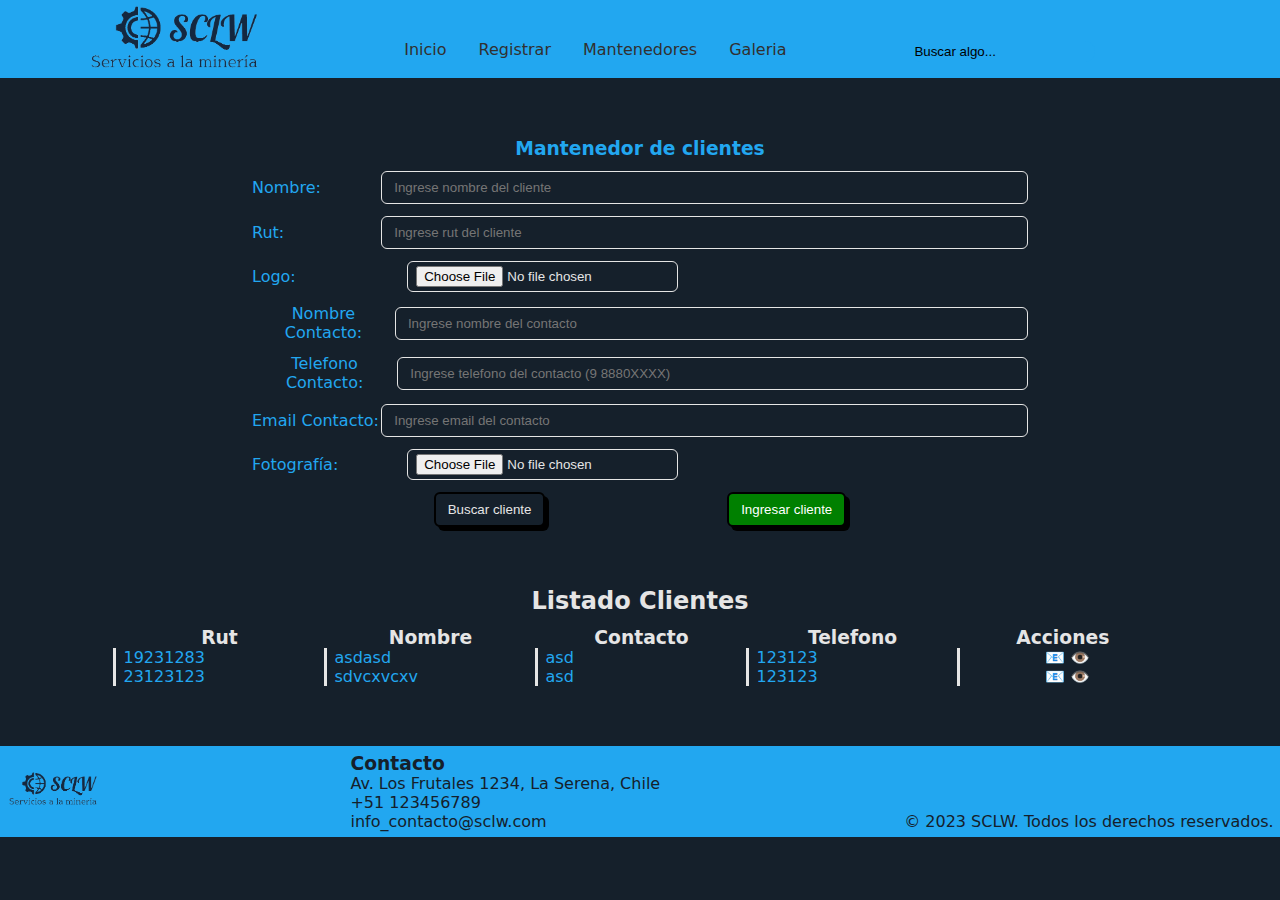
<file: mantenedorclientes.html>
<!DOCTYPE html>
<html lang="es">
<head>
    <meta charset="UTF-8">
    <meta http-equiv="X-UA-Compatible" content="IE=edge">
    <meta name="viewport" content="width=device-width, initial-scale=1.0">
    <title>SCLW Servicios a la minería</title>
    <link
    rel="stylesheet"
    href="https://cdn-uicons.flaticon.com/uicons-solid-straight/css/uicons-solid-straight.css"
  />
  <link
    rel="stylesheet"
    href="https://cdn-uicons.flaticon.com/uicons-bold-rounded/css/uicons-bold-rounded.css"
  />
  <link rel='stylesheet' href='https://cdn-uicons.flaticon.com/uicons-solid-rounded/css/uicons-solid-rounded.css'>
  <link rel='stylesheet' href='https://cdn-uicons.flaticon.com/uicons-regular-rounded/css/uicons-regular-rounded.css'>
  <link rel='stylesheet' href='https://cdn-uicons.flaticon.com/uicons-regular-straight/css/uicons-regular-straight.css'>
  <link href="https://cdn.jsdelivr.net/npm/bootstrap@5.3.0-alpha3/dist/css/bootstrap.min.css" rel="stylesheet" integrity="sha384-KK94CHFLLe+nY2dmCWGMq91rCGa5gtU4mk92HdvYe+M/SXH301p5ILy+dN9+nJOZ" crossorigin="anonymous">
  <link rel="stylesheet" href="stylesMantenedores.css">
</head>
<body data-bs-theme="dark">
    <header>
        <!-- Acá irá el logo de la empresa junto a información    -->
        <img src="./assets/SCLW.png" alt="logo" width="190rem" />
        <!-- Navigator -->
        <nav class="nav">
          <ul class="nav__list">
            <li class="nav__items">
              <a href="./index.html" style="gap: 0.8rem"  id="home-a">
                <i class="fi fi-ss-home" style="background-color: transparent"></i
                >Inicio</a
              >
            </li>
            <li class="nav__items">
              <a href="#"><i class="fi fi-br-edit"></i> Registrar</a>
            </li>
            <li class="nav__items"><a href="mantenedores.html"> <i class="fi fi-sr-cube"></i> Mantenedores</a></li>
            <li class="nav__items"><a href="#"> <i class="fi fi-sr-picture"></i> Galeria</a></li>
          </ul>
        </nav>
        <!-- Formulario de busqueda -->
        <form action="#" class="searchbox">
          <i
            class="fi fi-br-search"
            style="background-color: transparent; display: flex"
          ></i>
          <input
            type="text"
            placeholder="Buscar algo..."
            name="searchbox"
            id="search" 
            class="searchbox__input"
          />
        </form>
        <a href="#" style="background-color: transparent; padding-bottom: 0.8rem; color: #15202B;"><i class="fi fi-ss-user" style="font-size: 1.5rem; background-color: transparent;"></i></a>
      </header>
    <form action="" onsubmit="return false" class="form-mantenedor">
        <h3>Mantenedor de clientes</h3>
        <div class="alinear-divs-form">
            <label for="nombre">Nombre: </label><input type="text" id="nombre" placeholder="Ingrese nombre del cliente" class="inputs-form">
        </div>
        <div class="alinear-divs-form">
            <label for="rut">Rut: </label><input type="text" id="rut" placeholder="Ingrese rut del cliente" class="inputs-form">
        </div>
        <div class="alinear-divs-form">
            <label for="logo">Logo: </label><div class="input-file-div"><input type="file" id="logo" class="input-file-examine form-control" value="Examinar"></div>
        </div>
        <div class="alinear-divs-form">
            <label for="nombre-contacto">Nombre Contacto: </label><input type="text" id="nombre-contacto" placeholder="Ingrese nombre del contacto" class="inputs-form">
        </div>
        <div class="alinear-divs-form">
            <label for="telefono">Telefono Contacto: </label><input type="tel" id="telefono" pattern="^[0-9]+" placeholder="Ingrese telefono del contacto (9 8880XXXX)" class="inputs-form">
        </div>
        <div class="alinear-divs-form">
            <label for="email">Email Contacto: </label><input type="email" id="email" placeholder="Ingrese email del contacto" class="inputs-form">
        </div>
        <div class="alinear-divs-form">
            <label for="foto-contacto">Fotografía: </label><div class="input-file-div"><input type="file" id="foto-contacto" class="input-file-examine form-control" value="Examinar"></div>
        </div>
        <div id="div-botones">
            <input type="button" value="Buscar cliente" id="boton-buscar">
            <input type="submit" value="Ingresar cliente" onclick="verificarParametrosCliente()">
        </div>
        <div>
          <div id="alert-form-clientes"></div>
        </div>
    </form>
    <div>
        <h2>Listado Clientes</h2>
        <table>
            <tr>
                <th><h3>Rut</h3></th>
                <th><h3>Nombre</h3></th>
                <th><h3>Contacto</h3></th>
                <th><h3>Telefono</h3></th>
                <th class="acciones-table"><h3>Acciones</h3></th>
            </tr>
            <tr>
                <td>19231283</td>
                <td>asdasd</td>
                <td>asd</td>
                <td>123123</td>
                <td class="centrar"><a href="" title="Enviar Correo">📧</a> <a href="" title="Ver detalles">👁️</a></td>
            </tr>
            <tr>
                <td>23123123</td>
                <td>sdvcxvcxv</td>
                <td>asd</td>
                <td>123123</td>
                <td class="centrar"><a href="" title="Enviar Correo">📧</a> <a href="" title="Ver detalles">👁️</a></td>
            </tr>
        </table>
    </div>
    <footer>
        <div class="footer-logo">
          <img src="./assets/SCLW.png" alt="SCLW logo" width="100rem">
        </div>
          <div class="footer-contact">
            <h3>Contacto</h3>
            <p><i class="fi fi-sr-marker"></i> Av. Los Frutales 1234, La Serena, Chile</p>
            <p><i class="fi fi-sr-phone-call"></i> +51 123456789</p>
            <p><i class="fi fi-sr-envelope"></i> info_contacto@sclw.com</p>
          </div>
      <div class="footer-credits">
        <p>&copy; 2023 SCLW. Todos los derechos reservados.</p>
      </div>
    </footer>
    <script src="scripts-mantenedores/mantenedorClientes.js"></script>
</body>
</html>
</file>
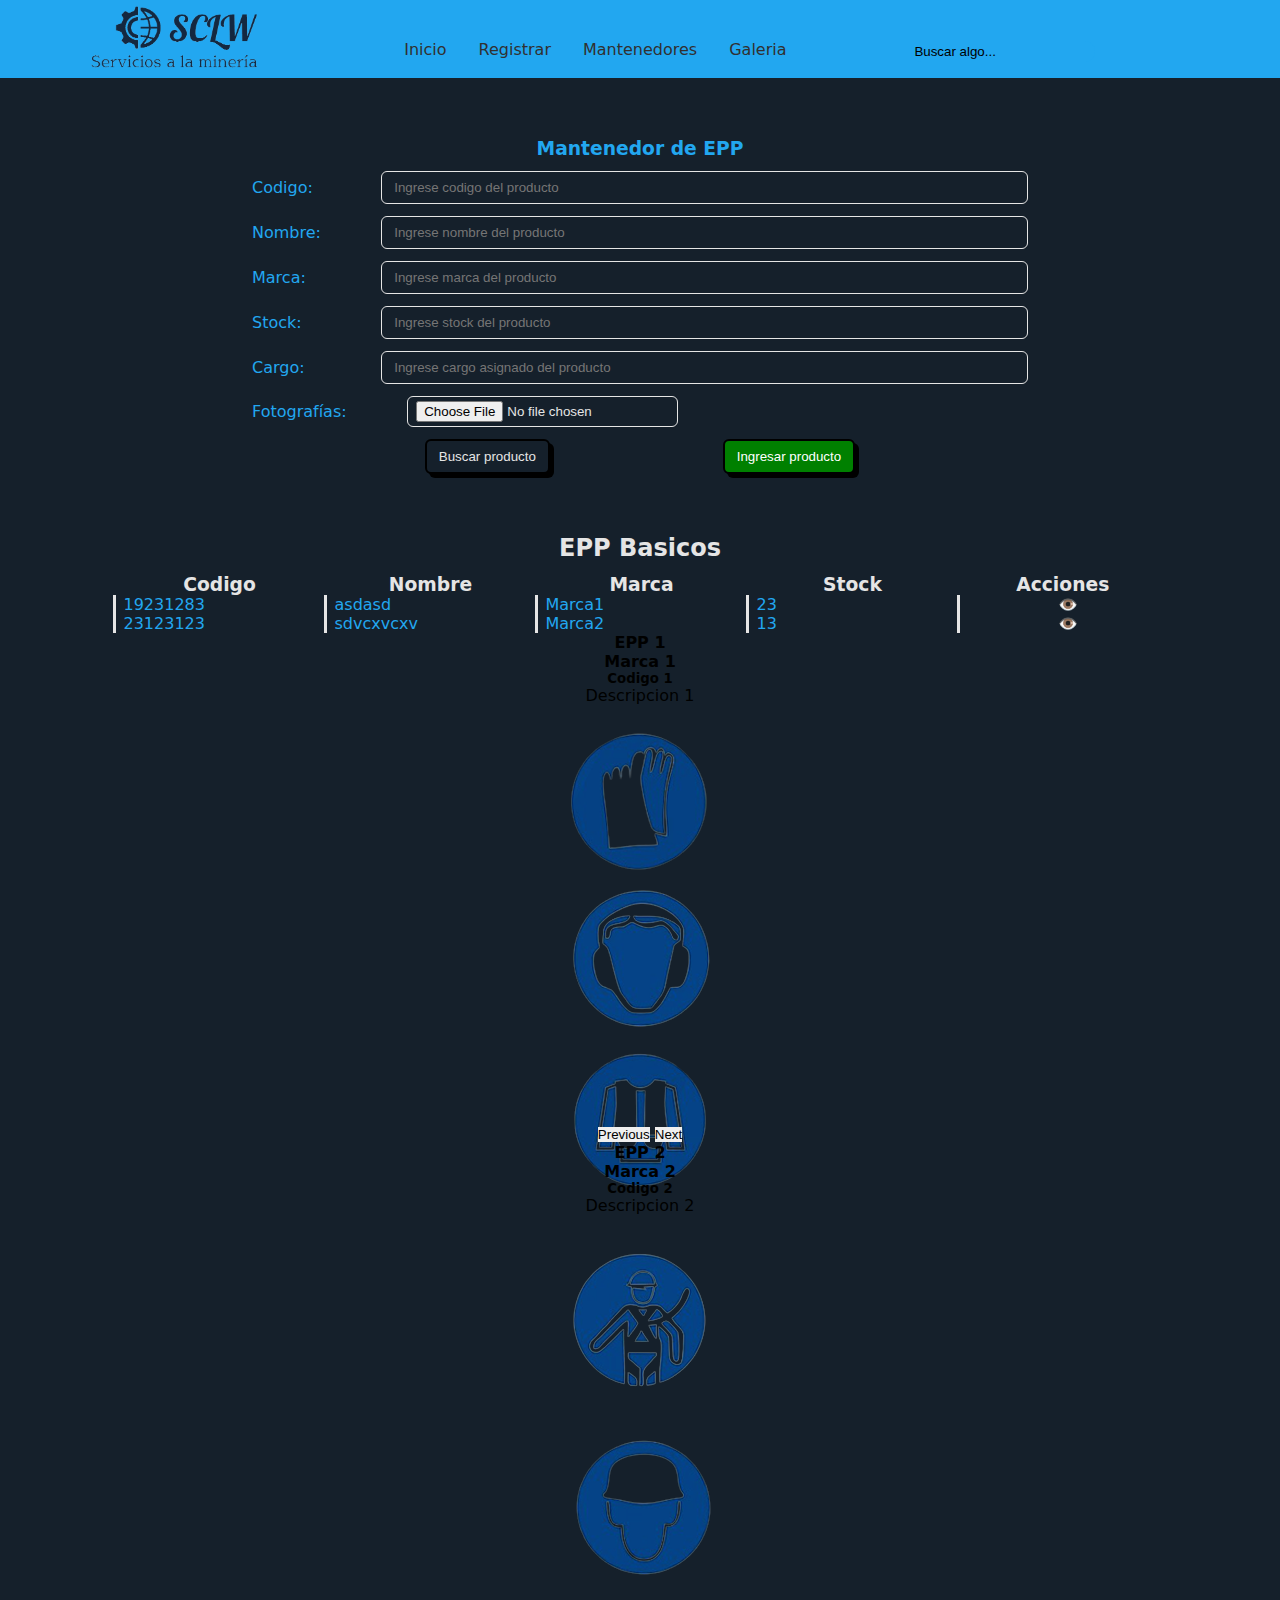
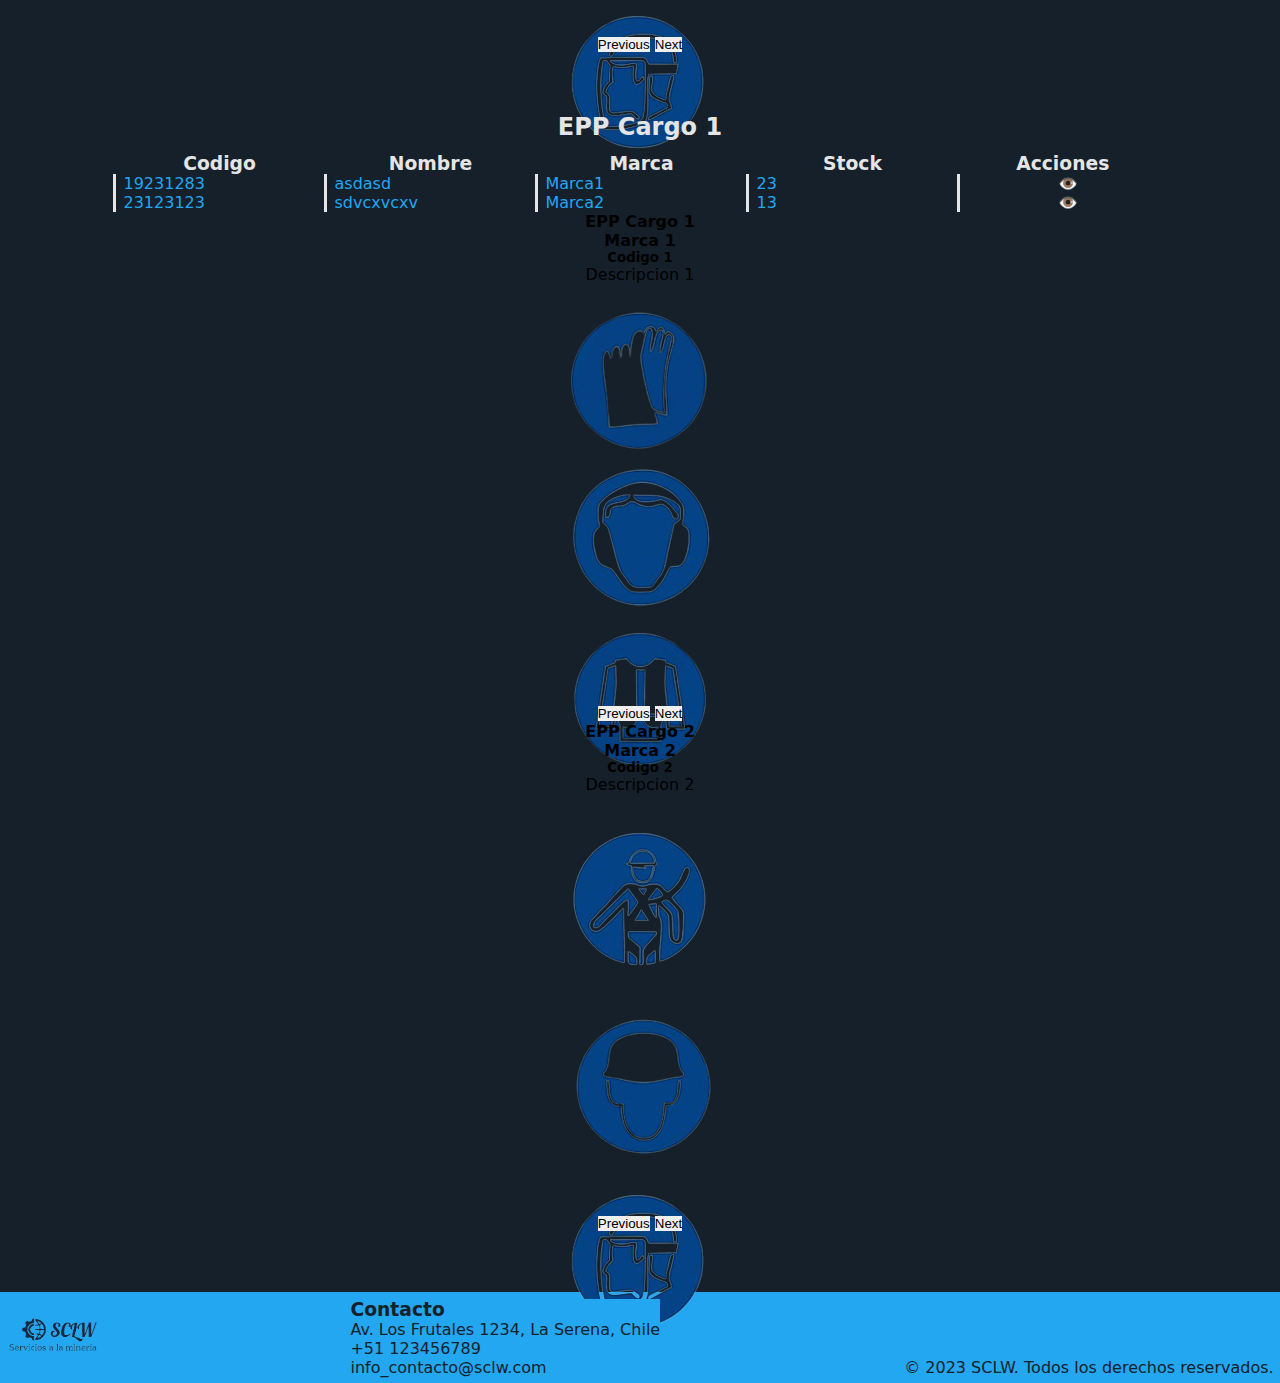
<file: mantenedorepp.html>
<!DOCTYPE html>
<html lang="es">
<head>
    <meta charset="UTF-8">
    <meta http-equiv="X-UA-Compatible" content="IE=edge">
    <meta name="viewport" content="width=device-width, initial-scale=1.0">
    <title>SCLW Servicios a la minería</title>
    <link
      rel="stylesheet"
      href="https://cdn-uicons.flaticon.com/uicons-solid-straight/css/uicons-solid-straight.css"
    />
    <link
      rel="stylesheet"
      href="https://cdn-uicons.flaticon.com/uicons-bold-rounded/css/uicons-bold-rounded.css"
    />
    <link rel='stylesheet' href='https://cdn-uicons.flaticon.com/uicons-solid-rounded/css/uicons-solid-rounded.css'>
    <link rel='stylesheet' href='https://cdn-uicons.flaticon.com/uicons-regular-rounded/css/uicons-regular-rounded.css'>
    <link rel='stylesheet' href='https://cdn-uicons.flaticon.com/uicons-regular-straight/css/uicons-regular-straight.css'>
    <link href="https://cdn.jsdelivr.net/npm/bootstrap@5.3.0-alpha3/dist/css/bootstrap.min.css" rel="stylesheet" integrity="sha384-KK94CHFLLe+nY2dmCWGMq91rCGa5gtU4mk92HdvYe+M/SXH301p5ILy+dN9+nJOZ" crossorigin="anonymous">
  <link rel="stylesheet" href="stylesMantenedores.css">
</head>
<body data-bs-theme="dark">
    <header>
        <!-- Acá irá el logo de la empresa junto a información    -->
        <img src="./assets/SCLW.png" alt="logo" width="190rem" />
        <!-- Navigator -->
        <nav class="nav">
          <ul class="nav__list">
            <li class="nav__items">
              <a href="./index.html" style="gap: 0.8rem"  id="home-a">
                <i class="fi fi-ss-home" style="background-color: transparent"></i
                >Inicio</a
              >
            </li>
            <li class="nav__items">
              <a href="#"><i class="fi fi-br-edit"></i> Registrar</a>
            </li>
            <li class="nav__items"><a href="mantenedores.html"> <i class="fi fi-sr-cube"></i> Mantenedores</a></li>
            <li class="nav__items"><a href="#"> <i class="fi fi-sr-picture"></i> Galeria</a></li>
          </ul>
        </nav>
        <!-- Formulario de busqueda -->
        <form action="#" class="searchbox">
          <i
            class="fi fi-br-search"
            style="background-color: transparent; display: flex"
          ></i>
          <input
            type="text"
            placeholder="Buscar algo..."
            name="searchbox"
            id="search" 
            class="searchbox__input"
          />
        </form>
        <a href="#" style="background-color: transparent; padding-bottom: 0.8rem; color: #15202B;"><i class="fi fi-ss-user" style="font-size: 1.5rem; background-color: transparent;"></i></a>

      </header>
    <form action="" onsubmit="return false" class="form-mantenedor">
        <h3>Mantenedor de EPP</h3>
        <div class="alinear-divs-form">
            <label for="codigo">Codigo: </label><input type="text" id="codigo" placeholder="Ingrese codigo del producto" class="inputs-form">
        </div>
        <div class="alinear-divs-form">
            <label for="nombre">Nombre: </label><input type="text" id="nombre" placeholder="Ingrese nombre del producto" class="inputs-form">
        </div>
        <div class="alinear-divs-form">
            <label for="marca">Marca: </label><input type="text" id="marca" placeholder="Ingrese marca del producto" class="inputs-form">
        </div>
        <div class="alinear-divs-form">
            <label for="stock">Stock: </label><input type="number" id="stock" min="1" pattern="^[0-9]+" placeholder="Ingrese stock del producto" class="inputs-form">
        </div>
        <div class="alinear-divs-form">
            <label for="cargo">Cargo: </label><input type="text" id="cargo" placeholder="Ingrese cargo asignado del producto" class="inputs-form">
        </div>
        <div class="alinear-divs-form">
            <label for="fotografias">Fotografías: </label><div class="input-file-div"><input type="file" id="fotografias" class="input-file-examine form-control" value="Examinar"></div>
        </div>
        <div id="div-botones">
            <input type="button" value="Buscar producto" id="boton-buscar">
            <input type="submit" value="Ingresar producto" onclick="verificarParametrosEPP()">
        </div>
        <div>
          <div id="alert-form-epps"></div>
        </div>
    </form>
    <div>
        <h2>EPP Basicos</h2>
        <table>
            <tr>
                <th><h3>Codigo</h3></th>
                <th><h3>Nombre</h3></th>
                <th><h3>Marca</h3></th>
                <th><h3>Stock</h3></th>
                <th class="acciones-table"><h3>Acciones</h3></th>
            </tr>
            <tr>
                <td>19231283</td>
                <td>asdasd</td>
                <td>Marca1</td>
                <td>23</td>
                <td class="centrar"><a data-bs-toggle="collapse" href="#epp1" aria-expanded="false" aria-controls="epp1" title="Ver detalles">👁️</a></td>
            </tr>
            <tr>
                <td>23123123</td>
                <td>sdvcxvcxv</td>
                <td>Marca2</td>
                <td>13</td>
                <td class="centrar"><a data-bs-toggle="collapse" href="#epp2" aria-expanded="false" aria-controls="epp2" title="Ver detalles">👁️</a></td>
            </tr>
        </table>
        <div class="collapse mx-5 my-4" id="epp1" style="text-align: center;">
          <h4>EPP 1</h4>
          <h4>Marca 1</h4>
          <h5>Codigo 1</h5>
          <p>Descripcion 1</p>
          <div class="container">
            <div id="carouselEPP1" class="carousel slide">
              <div class="carousel-indicators">
                <button type="button" data-bs-target="#carouselEPP1" data-bs-slide-to="0" class="active" aria-current="true" aria-label="Slide 1"></button>
                <button type="button" data-bs-target="#carouselEPP1" data-bs-slide-to="1" aria-label="Slide 2"></button>
                <button type="button" data-bs-target="#carouselEPP1" data-bs-slide-to="2" aria-label="Slide 3"></button>
              </div>
              <div class="carousel-inner" style="max-height: 400px;">
                <div class="carousel-item active">
                  <img src="assets/epps/epp_ajuste.png" class="img-fluid" alt="...">
                </div>
                <div class="carousel-item">
                  <img src="assets/epps/epp_auditivo.png" class="img-fluid" alt="...">
                </div>
                <div class="carousel-item">
                  <img src="assets/epps/epp_buceo.png" class="img-fluid" alt="...">
                </div>
              </div>
              <button class="carousel-control-prev" type="button" data-bs-target="#carouselEPP1" data-bs-slide="prev">
                <span class="carousel-control-prev-icon" aria-hidden="true"></span>
                <span class="visually-hidden">Previous</span>
              </button>
              <button class="carousel-control-next" type="button" data-bs-target="#carouselEPP1" data-bs-slide="next">
                <span class="carousel-control-next-icon" aria-hidden="true"></span>
                <span class="visually-hidden">Next</span>
              </button>
            </div>
          </div>
        </div>
        <div class="collapse mx-5 my-4" id="epp2" style="text-align: center;">
          <h4>EPP 2</h4>
          <h4>Marca 2</h4>
          <h5>Codigo 2</h5>
          <p>Descripcion 2</p>
          <div class="container">
            <div id="carouselEPP2" class="carousel slide">
              <div class="carousel-indicators">
                <button type="button" data-bs-target="#carouselEPP2" data-bs-slide-to="0" class="active" aria-current="true" aria-label="Slide 1"></button>
                <button type="button" data-bs-target="#carouselEPP2" data-bs-slide-to="1" aria-label="Slide 2"></button>
                <button type="button" data-bs-target="#carouselEPP2" data-bs-slide-to="2" aria-label="Slide 3"></button>
              </div>
              <div class="carousel-inner" style="max-height: 400px;">
                <div class="carousel-item active">
                  <img src="assets/epps/epp_caida.png" class="img-fluid" alt="...">
                </div>
                <div class="carousel-item">
                  <img src="assets/epps/epp_casco.png" class="img-fluid" alt="...">
                </div>
                <div class="carousel-item">
                  <img src="assets/epps/epp_ocular_facial.png" class="img-fluid" alt="...">
                </div>
              </div>
              <button class="carousel-control-prev" type="button" data-bs-target="#carouselEPP2" data-bs-slide="prev">
                <span class="carousel-control-prev-icon" aria-hidden="true"></span>
                <span class="visually-hidden">Previous</span>
              </button>
              <button class="carousel-control-next" type="button" data-bs-target="#carouselEPP2" data-bs-slide="next">
                <span class="carousel-control-next-icon" aria-hidden="true"></span>
                <span class="visually-hidden">Next</span>
              </button>
            </div>
          </div>
        </div>
        <h2>EPP Cargo 1</h2>
        <table>
            <tr>
                <th><h3>Codigo</h3></th>
                <th><h3>Nombre</h3></th>
                <th><h3>Marca</h3></th>
                <th><h3>Stock</h3></th>
                <th class="acciones-table"><h3>Acciones</h3></th>
            </tr>
            <tr>
                <td>19231283</td>
                <td>asdasd</td>
                <td>Marca1</td>
                <td>23</td>
                <td class="centrar"><a data-bs-toggle="collapse" href="#eppCargo1" aria-expanded="false" aria-controls="epp2" title="Ver detalles">👁️</a></td>
            </tr>
            <tr>
                <td>23123123</td>
                <td>sdvcxvcxv</td>
                <td>Marca2</td>
                <td>13</td>
                <td class="centrar"><a data-bs-toggle="collapse" href="#eppCargo2" aria-expanded="false" aria-controls="epp2" title="Ver detalles">👁️</a></td>
            </tr>
        </table>
        <div class="collapse mx-5 my-4" id="eppCargo1" style="text-align: center;">
          <h4>EPP Cargo 1</h4>
          <h4>Marca 1</h4>
          <h5>Codigo 1</h5>
          <p>Descripcion 1</p>
          <div class="container">
            <div id="carouselEPPCargo1" class="carousel slide">
              <div class="carousel-indicators">
                <button type="button" data-bs-target="#carouselEPPCargo1" data-bs-slide-to="0" class="active" aria-current="true" aria-label="Slide 1"></button>
                <button type="button" data-bs-target="#carouselEPPCargo1" data-bs-slide-to="1" aria-label="Slide 2"></button>
                <button type="button" data-bs-target="#carouselEPPCargo1" data-bs-slide-to="2" aria-label="Slide 3"></button>
              </div>
              <div class="carousel-inner" style="max-height: 400px;">
                <div class="carousel-item active">
                  <img src="assets/epps/epp_ajuste.png" class="img-fluid" alt="...">
                </div>
                <div class="carousel-item">
                  <img src="assets/epps/epp_auditivo.png" class="img-fluid" alt="...">
                </div>
                <div class="carousel-item">
                  <img src="assets/epps/epp_buceo.png" class="img-fluid" alt="...">
                </div>
              </div>
              <button class="carousel-control-prev" type="button" data-bs-target="#carouselEPPCargo1" data-bs-slide="prev">
                <span class="carousel-control-prev-icon" aria-hidden="true"></span>
                <span class="visually-hidden">Previous</span>
              </button>
              <button class="carousel-control-next" type="button" data-bs-target="#carouselEPPCargo1" data-bs-slide="next">
                <span class="carousel-control-next-icon" aria-hidden="true"></span>
                <span class="visually-hidden">Next</span>
              </button>
            </div>
          </div>
        </div>
        <div class="collapse mx-5 my-4" id="eppCargo2" style="text-align: center;">
          <h4>EPP Cargo 2</h4>
          <h4>Marca 2</h4>
          <h5>Codigo 2</h5>
          <p>Descripcion 2</p>
          <div class="container">
            <div id="carouselEPPCargo2" class="carousel slide">
              <div class="carousel-indicators">
                <button type="button" data-bs-target="#carouselEPPCargo2" data-bs-slide-to="0" class="active" aria-current="true" aria-label="Slide 1"></button>
                <button type="button" data-bs-target="#carouselEPPCargo2" data-bs-slide-to="1" aria-label="Slide 2"></button>
                <button type="button" data-bs-target="#carouselEPPCargo2" data-bs-slide-to="2" aria-label="Slide 3"></button>
              </div>
              <div class="carousel-inner" style="max-height: 400px;">
                <div class="carousel-item active">
                  <img src="assets/epps/epp_caida.png" class="img-fluid" alt="...">
                </div>
                <div class="carousel-item">
                  <img src="assets/epps/epp_casco.png" class="img-fluid" alt="...">
                </div>
                <div class="carousel-item">
                  <img src="assets/epps/epp_ocular_facial.png" class="img-fluid" alt="...">
                </div>
              </div>
              <button class="carousel-control-prev" type="button" data-bs-target="#carouselEPPCargo2" data-bs-slide="prev">
                <span class="carousel-control-prev-icon" aria-hidden="true"></span>
                <span class="visually-hidden">Previous</span>
              </button>
              <button class="carousel-control-next" type="button" data-bs-target="#carouselEPPCargo2" data-bs-slide="next">
                <span class="carousel-control-next-icon" aria-hidden="true"></span>
                <span class="visually-hidden">Next</span>
              </button>
            </div>
          </div>
        </div>
    </div>
    <footer>
        <div class="footer-logo">
          <img src="./assets/SCLW.png" alt="SCLW logo" width="100rem">
        </div>
          <div class="footer-contact">
            <h3>Contacto</h3>
            <p><i class="fi fi-sr-marker"></i> Av. Los Frutales 1234, La Serena, Chile</p>
            <p><i class="fi fi-sr-phone-call"></i> +51 123456789</p>
            <p><i class="fi fi-sr-envelope"></i> info_contacto@sclw.com</p>
          </div>
      <div class="footer-credits">
        <p>&copy; 2023 SCLW. Todos los derechos reservados.</p>
      </div>
    </footer>
    <script src="scripts-mantenedores/mantenedorEPPs.js"></script>
    <script src="https://cdn.jsdelivr.net/npm/bootstrap@5.3.0-alpha3/dist/js/bootstrap.bundle.min.js" integrity="sha384-ENjdO4Dr2bkBIFxQpeoTz1HIcje39Wm4jDKdf19U8gI4ddQ3GYNS7NTKfAdVQSZe" crossorigin="anonymous"></script>
</body>
</html>
</file>
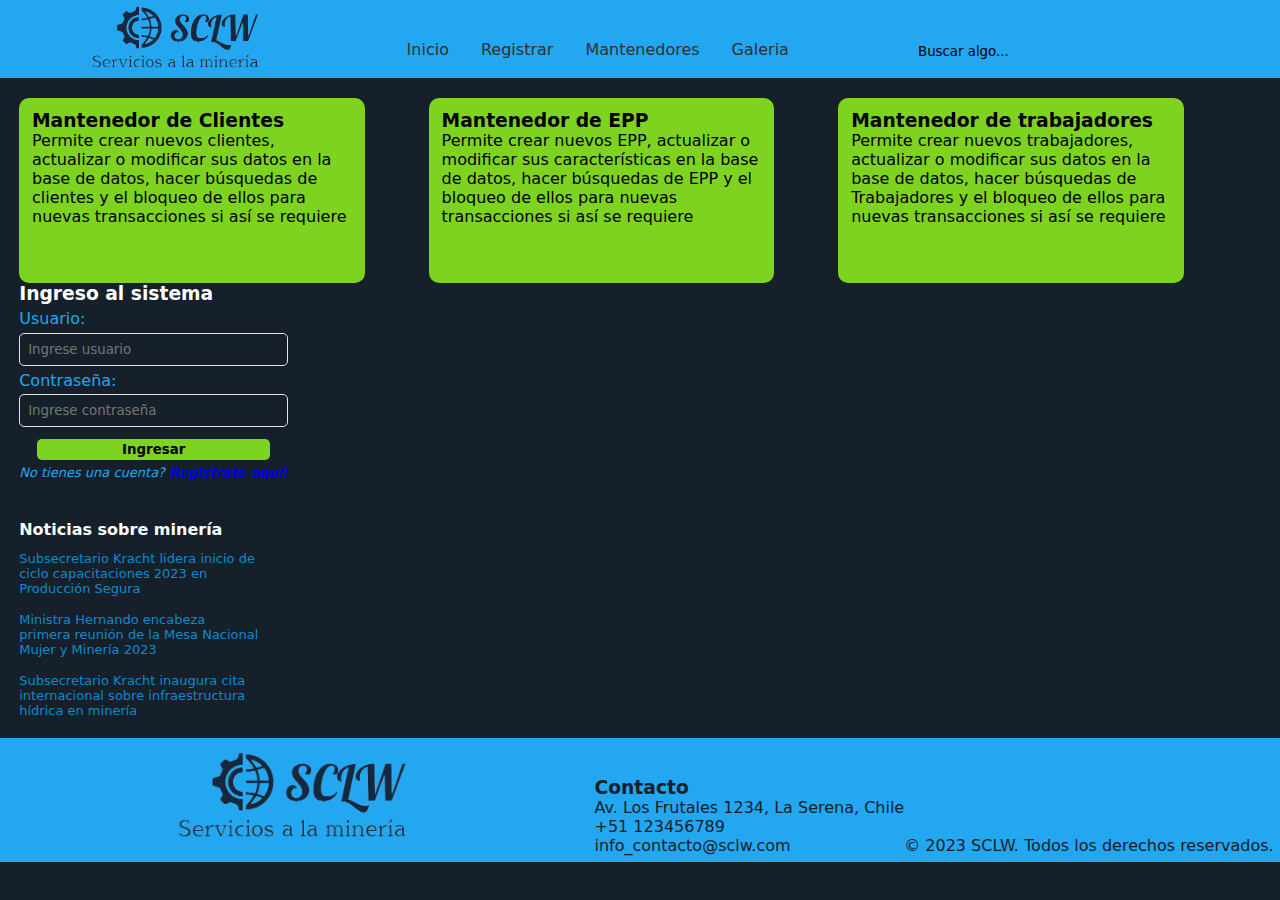
<file: mantenedores.html>
<!DOCTYPE html>
<html lang="en">
  <head>
    <meta charset="UTF-8" />
    <meta http-equiv="X-UA-Compatible" content="IE=edge" />
    <meta name="viewport" content="width=device-width, initial-scale=1.0" />
    <title>SCLW Services</title>
    <link rel="stylesheet" href="styles.css" />
    <link
      rel="stylesheet"
      href="https://cdn-uicons.flaticon.com/uicons-solid-straight/css/uicons-solid-straight.css"
    />
    <link
      rel="stylesheet"
      href="https://cdn-uicons.flaticon.com/uicons-bold-rounded/css/uicons-bold-rounded.css"
    />
    <link rel='stylesheet' href='https://cdn-uicons.flaticon.com/uicons-solid-rounded/css/uicons-solid-rounded.css'>
    <link rel='stylesheet' href='https://cdn-uicons.flaticon.com/uicons-regular-rounded/css/uicons-regular-rounded.css'>
    <link rel='stylesheet' href='https://cdn-uicons.flaticon.com/uicons-regular-straight/css/uicons-regular-straight.css'>
  </head>
  <body>
    <header>
      <!-- Acá irá el logo de la empresa junto a información    -->
      <img src="./assets/SCLW.png" alt="logo" width="190rem" />
      <!-- Navigator -->
      <nav class="nav">
        <ul class="nav__list">
          <li class="nav__items">
            <a href="./index.html" style="gap: 0.8rem"  id="home-a">
              <i class="fi fi-ss-home" style="background-color: transparent"></i
              >Inicio</a
            >
          </li>
          <li class="nav__items">
            <a href="#"><i class="fi fi-br-edit"></i> Registrar</a>
          </li>
          <li class="nav__items"><a href="./mantenedores.html"> <i class="fi fi-sr-cube"></i> Mantenedores</a></li>
          <li class="nav__items"><a href="#"> <i class="fi fi-sr-picture"></i> Galeria</a></li>
        </ul>
      </nav>
      <!-- Formulario de busqueda -->
      <form action="#" class="searchbox">
        <i
          class="fi fi-br-search"
          style="background-color: transparent; display: flex"
        ></i>
        <input
          type="text"
          placeholder="Buscar algo..."
          name="searchbox"
          id="search" 
          class="searchbox__input"
        />
      </form>
      <a href="#" style="background-color: transparent; padding-bottom: 0.8rem; color: #15202B;"><i class="fi fi-ss-user" style="font-size: 1.5rem; background-color: transparent;"></i></a>

    </header>
    <main class="dashboard">
      <article class="crud">
        <div class="crud__item">
            <h3>Mantenedor de Clientes</h3>
            <p>Permite crear nuevos clientes, actualizar o modificar sus datos en la base de datos, hacer
                búsquedas de clientes y el bloqueo de ellos para nuevas transacciones si así se requiere</p>
            <a href="./mantenedorclientes.html"><i class="fi fi-sr-arrow-right"></i></a>
        </div>
        <div class="crud__item">
            <h3>Mantenedor de EPP</h3>
            <p>Permite crear nuevos EPP, actualizar o modificar sus características en la base de datos,
                hacer búsquedas de EPP y el bloqueo de ellos para nuevas transacciones si así se requiere</p>
            <a href="./mantenedorepp.html"><i class="fi fi-sr-arrow-right"></i></a>
        </div>
        <div class="crud__item">
            <h3>Mantenedor de trabajadores</h3>
            <p>Permite crear nuevos trabajadores, actualizar o modificar sus datos en la base de datos,
                hacer búsquedas de Trabajadores y el bloqueo de ellos para nuevas transacciones si así se
                requiere</p>
            <a href="./mantenedortrabajadores.html"><i class="fi fi-sr-arrow-right"></i></a>
        </div>
      </article>
      <section class="right-side">
        <form action="#" class="login__form">
          <h3><i class="fi fi-ss-user"></i> Ingreso al sistema</h3>
          <label for="user">Usuario: </label
          ><input
            class="login__input"
            name="user"
            type="text"
            placeholder="Ingrese usuario"
          />
          <label for="password">Contraseña: </label
          ><input
            class="login__input"
            name="password"
            type="password"
            placeholder="Ingrese contraseña"
          />
          <input type="submit" value="Ingresar" />
          <p class="login__register">No tienes una cuenta? <a href="#">Registrate aquí!</a></p>
        </form>
        <article class="news">
          <h4> <i class="fi fi-rs-browser"></i> Noticias sobre minería</h4>
          <ul class="news__list">
            <li class="news__item"><a href="https://www.minmineria.cl/?noticia=subsecretario-kracht-lidera-en-tiltil-inicio-de-ciclo-2023-de-capacitaciones-en-produccion-segura">Subsecretario Kracht lidera inicio de ciclo capacitaciones 2023 en Producción Segura</a></li>
            <li class="news__item"><a href="https://www.minmineria.cl/?noticia=ministra-hernando-encabeza-primera-reunion-de-la-mesa-nacional-mujer-y-mineria-2023">Ministra Hernando encabeza primera reunión de la Mesa Nacional Mujer y Minería 2023</a></li>
            <li class="news__item"><a href="https://www.minmineria.cl/?noticia=subsecretario-kracht-inaugura-cita-internacional-sobre-infraestructura-hidrica-en-mineria">Subsecretario Kracht inaugura cita internacional sobre infraestructura hídrica en minería</a></li>
          </ul>
        </article>
      </section>
    </main>
    <footer>
        <div class="footer-logo">
          <img src="./assets/SCLW.png" alt="SCLW logo">
        </div>
        <div class="footer-contact">
          <h3>Contacto</h3>
          <p><i class="fi fi-sr-marker"></i> Av. Los Frutales 1234, La Serena, Chile</p>
          <p><i class="fi fi-sr-phone-call"></i> +51 123456789</p>
          <p><i class="fi fi-sr-envelope"></i> info_contacto@sclw.com</p>
        </div>
      </div>
      <div class="footer-credits">
        <p>&copy; 2023 SCLW. Todos los derechos reservados.</p>
      </div>
    </footer>
  </body>
</html>
</file>
<file: styles.css>
/*Estilos globales de index.html*/
* {
  background-color: #15202B;
  margin: 0;
  padding: 0;
  border: 0;
  font-family: system-ui, -apple-system, BlinkMacSystemFont, "Segoe UI", Roboto,
    Oxygen, Ubuntu, Cantarell, "Open Sans", "Helvetica Neue", sans-serif;
}

a {
  text-decoration: none;
}
/*

Azul oscuro: #15202B (background)

Azul brillante: #22A7F0 (navigator)

Verde lima: #7ED321

Naranja oscuro: #FFA200

Gris claro: #E5E5E5

letras: #17293e

*/

body {
  display: flex;
  flex-direction: column;
}

header {
  background-color: #22A7F0;
  display: flex;
  gap: 1rem;
  align-items: flex-end;
  justify-content: space-evenly;
  font-weight: 400;
  flex-wrap: wrap;
}

header img {
  background-color: transparent;
}

footer {
  background-color: #22A7F0;
  display: flex;
  justify-content: space-between;
  align-items: flex-end;
  color: #15202B;
  padding: 0.4rem;
}

footer * {
  background-color: #22A7F0 ;
}

/*Nav en el header*/

.nav {
  background-color: inherit;
}

.nav__list {
  background-color: inherit;
  list-style: none;
  overflow: hidden;
  display: flex;
  align-items: flex-end;
  background-color: inherit;
}

.nav__items {
  display: flex;
  border-bottom: 3.5px solid transparent;
  background-color: inherit;
}

.nav__items a {
  color: #313031;
  text-decoration: none;
  background-color: inherit;
  padding: 1rem;
}

.nav__items i {
  background-color: transparent;
}

.nav__items:hover {
  cursor: pointer;
  background-color: #4191e6;
  border-radius: 50px;
  color: #466cb4;
  border-bottom: #0f2e4f 3.5px solid;
}

#home-a{
  display: flex;
}

/*Searchbox en el header*/
.searchbox {
  background-color: inherit;
  padding-bottom: 1rem;
  display: flex;
  gap: 0.5rem;
  align-items: center;
}

.searchbox label {
  background-color: inherit;
}

.searchbox__input {
  background-color: inherit;
  outline: none;
  border-radius: 10px;
  padding: 0.2rem;
}

.searchbox__input::placeholder {
  color: black;
}

/*================ main ======================*/

/*Dashboard (<main>)*/
.dashboard {
  display: flex;
  justify-content: space-between;
  padding: 1.2rem;
  min-height: 34rem;
  flex-wrap: wrap;
}

/*EPP*/
.epp {
  display: flex;
  flex-direction: column;
  gap: 1.5rem;
  justify-content: center;
  color: #e4e4e4;
  flex-wrap: wrap;
}
.epp__container {
  border-radius: 10px;
  display: flex;
  gap: 0.8rem;
  flex-wrap: wrap;
  max-width: 36rem;
  align-items: center;
}

.epp__item {
  display: flex;
  flex-direction: column;
  width: 8rem;
  overflow-wrap: break-word;
  align-items: center;
  text-align: center;
  font-size: small;
}

.epp__item a{
  padding: 0.2rem;
  text-decoration: none;
  outline: none;
  height: 10.6rem;
  overflow-y: hidden;
  color: #003399;
  background-color: #22A7F0;
  border-radius: 10px;
  font-weight: 500;
}


.epp__item a:hover {
  background-color: #0e8acd;
  text-decoration: underline;
  overflow-y: visible;
  z-index: 1;
}
.epp__item a:hover * {
  background-color: #0e8acd;
}
.epp__item a *{
  background-color: #22A7F0;
  cursor: pointer;
}

/*INFORMACIÓN*/

.info {
  display: flex;
  flex-direction: column;
  justify-content: center;
  max-width: 30rem;
  gap: 3rem;
  text-align: end;
  align-items: center;
}

.about h2{
  color: #fff;
}

.about {
  display: flex;
  flex-direction: column;
  gap: 1rem;
  align-items: center;
}

.about p{
  color: #e1e1e1;
}

/*RECURSOS IMPORTANTES*/

.resources {
  display: flex;
  flex-direction: column;
  gap: 1rem;
  align-items: flex-start;
}

.resources h3 {
  color: #fff;
}

.resources__links {
  display: flex;
  flex-wrap: wrap;
  gap: 1rem;
}


.resources a, .resources a i{
  font-weight: bold;
  background-color: #7ED321;
  border-radius: 10px;
  padding: 0.4rem 0.6rem 0.4rem 0.6rem;
  text-decoration: none;
  color:#000;
  display: flex;
  align-items: center;
}


.resources:hover {
  cursor: pointer;
}

.resources a:active {
  background-color: #599717;
}

.resources a:active i {
  background-color: #599717;
}

/*Formulario de login*/
.login__form {
  color: #22A7F0 ;
  gap: 0.3rem;
  display: flex;
  flex-direction: column;
  width: fit-content;
  border-radius: 10px;
}

.login__form h3 {
  color: #fff;
}

.login__input {
  padding: 0.5rem;
  border-radius: 5px;
  color: #E5E5E5;
  border: 1px solid #E5E5E5;
}

.login__form input[type="submit"] {
  background-color: #7ED321;
  color: #000;
  font-weight: bold;
  border-radius: 5px;
  align-self: center;
  padding: 0.2rem 5.3rem 0.2rem 5.3rem;
  margin-top: 0.4rem;
}

.login__form input[type="submit"]:hover {
  cursor: pointer;
}

.login__register {
  font-size: small;
  font-style: italic;
}

.login__register a {
  text-decoration: none;
  font-weight: 600;
}

.right-side {
  display: flex;
  flex-direction: column;
  justify-content: space-around;
  gap: 2.5rem;
}

.news {
  display: flex;
  flex-direction: column;
  gap: 0.8rem;
  max-width: 15rem;
}

.news h4 {
  color: white;
}

.news__list {
  font-size: small;
  list-style: none;
  display: flex;
  flex-direction: column;
  gap: 1rem;
}

.news__item a {
  text-decoration: none;
  color: #0e8acd;
}

.news__item a:hover {
  color: #003399;
}


/*  ======== MANTENEDORES ======== */
.crud {
  display: flex;
  flex-wrap: wrap;
  gap: 4rem;
  justify-content: space-evenly;
}
.crud__item {
  background-color: #7ED321;
  height: 10rem;
  width: 20rem;
  border-radius: 10px;
  display: flex;
  flex-direction: column;
  padding: 0.8rem;
}

.crud__item a {
  align-self: flex-end;
  font-size: large;
  padding: 0.4rem 2rem 0.4rem 2rem ;
  text-decoration: none;
  color: inherit;
}

.crud__item * {
  background-color: #7ED321;
}

.crud__item a:hover {
  border-radius: 15px;
  cursor: pointer;
  background-color: #0e0e0e30;
}

.crud__item a:hover i{
  cursor: pointer;
  background-color: transparent;
}

.footer-logo {
  align-self: center;
  margin-left: auto;
  margin-right: auto;
  max-width: 33%;
}

.footer-logo img{
  max-width: 260px;
}
@media only screen and (max-width: 600px) {
  header{
    display: block;
    width: 100%;
    text-align: center;
  }
  .nav *{
    display: block;
    text-align: center;
    width: 100%;
  }

  #home-a{
    display: block;
  }

  footer{
    display: block;
    text-align: center;
    width: 100%;
  }

  .footer-logo img{
    width: 50%;
    max-width: 50%;
  }

  .footer-credits{
    margin-top: 12px;
  }
}
</file>
<file: modulos/asignacion/styles.css>
*{
    margin: 0;
    padding: 0;
    border: 0;
    font-family: system-ui, -apple-system, BlinkMacSystemFont, "Segoe UI", Roboto, Oxygen, Ubuntu, Cantarell, "Open Sans", "Helvetica Neue", sans-serif;
}

body {
  flex-direction: column;
  justify-content: center;
}

/*
  
  Azul oscuro: #15202B (background)
  
  Azul brillante: #22A7F0 (navigator)
  
  Verde lima: #7ED321
  
  Naranja oscuro: #FFA200
  
  Gris claro: #E5E5E5
 */

main {
  display: flex;
  gap: 3rem;
}


.div-form{
    text-align: center;
    background-color: aqua;
    max-width: 380px;
    border: 2px solid black;
    border-radius: 2px;
    padding: 12px;
}

form div{
    margin: 12px;
}

form div input{
    padding: 8px 12px;
    border-radius: 6px;
    border: 2px solid black;
}

.form-asignacion{
    max-width: 800px;
    text-align: center;
    margin: 24px auto;
    border-radius: 10px;
}

input[type="submit"]{
    background-color: green;
    box-shadow: 4px 4px black;
    color: white;
}

input[type="submit"]:hover, input[type="button"]:hover{
    transform: translate(1px, 1px);
    cursor: pointer;
}

a{
    text-decoration: none;
}

.alinear-divs-form{
    display: flex;
    justify-content: space-between;
    align-items: center;
}

.inputs-form{
    width: 74%;
    background-color: #15202B;
    color: white;
    border: 1px solid #E5E5E5;
}

.select-form{
    padding: 8px 12px;
    border-radius: 8px;
    width: 77.3%;
    border: 1px solid;
}

.input-file-div{
    width: 77.4%;
    display: flex;
    justify-content: space-between;
    margin: 0px;
    padding: 0px;
}

#div-botones{
    display: flex;
    justify-content: space-evenly;
}

#tablaEPPsTrabajador, #alert-trabajador, #alert-epp, #alert-motivo{
    display: none;
}

#alert-trabajador, #alert-epp, #alert-motivo {
    text-align: left;
    padding-bottom: 0px;
}

#asignacionesEPPsTrabajador{
    text-align: center;
    margin-top: 14px;
}

table{
    margin-left: auto;
    margin-right: auto;
    border-collapse: collapse;
    margin-top: 12px;
}

table tr td{
    width: 200px;
    border-left: solid 3px;
    padding-left: 8px;
}

.centrar{
    text-align: center;
    max-width: 22px;
    padding-left: 4px;
}

h2{
    text-align: center;
    margin-top: 40px;
    margin-bottom: 30px;
}

footer {
    background-color: #22A7F0;
    display: flex;
    justify-content: space-between;
    align-items: flex-end;
    color: #15202B;
    padding: 0.4rem;
    margin-top: 60px;
  }
  
footer * {
   background-color: #22A7F0 ;
}

.footer-logo {
   align-self: center;
}

@media only screen and (max-width: 680px){
    .inputs-form{
        width: 100%;
    }
    .alinear-divs-form{
        display: block;
        text-align: start;
        width: 84%;
    }
    .acciones-table{
        display: none;
    }
    .input-file-div{
        width: 100%;
    }
    .input-file-url{
        width: 100%;
    }
    table tr td{
        border-left: solid 1px;
        padding-left: 0px;
        padding-top: 14px;
    }
    .select-form{
        width: 100%;
    }

    header{
        display: block;
        width: 100%;
        text-align: center;
      }
      .nav *{
        display: block;
        text-align: center;
        width: 100%;
      }
    
      #home-a{
        display: block;
      }
    
      footer{
        display: block;
        text-align: center;
        width: 100%;
      }
    
      .footer-logo img{
        width: 50%;
      }
    
      .footer-credits{
        margin-top: 12px;
      }
}
</file>
<file: modulos/perfil-usuario/styles.css>
/*Estilos globales de index.html*/
* {
  margin: 0;
  padding: 0;
  border: 0;
  font-family: system-ui, -apple-system, BlinkMacSystemFont, "Segoe UI", Roboto,
    Oxygen, Ubuntu, Cantarell, "Open Sans", "Helvetica Neue", sans-serif;
}

body {
  display: flex;
  flex-direction: column;
  justify-content: center;
}

/*
  
  Azul oscuro: #15202B (background)
  
  Azul brillante: #22A7F0 (navigator)
  
  Verde lima: #7ED321
  
  Naranja oscuro: #FFA200
  
  Gris claro: #E5E5E5
 */

main {
  display: flex;
  gap: 3rem;
}

.ic-profile__container {
  width: 15rem;
  height: 15rem;
}

.ic-profile__container img {
  object-fit: cover;
  width: 100%;
  height: 100%;
  border-radius: 50px;
}

.section {
  padding: 3rem;
  display: flex;
  flex-direction: column;
  gap: 3rem;
}

.start-section {
}

.end-section {
}

.actions {
  display: flex;
  gap: 1rem;
}

.msg__button {
  background-color: #22A7F0;
  padding: 0.5rem;
  border-radius: 8px;
}

.report__button {
  background-color: red;
  padding: 0.5rem;
  border-radius: 8px;
}
</file>
<file: modulos/reportabilidad/styles.css>
/*Estilos globales de index.html*/
* {
    margin: 0;
    padding: 0;
    border: 0;
    font-family: system-ui, -apple-system, BlinkMacSystemFont, "Segoe UI", Roboto,
      Oxygen, Ubuntu, Cantarell, "Open Sans", "Helvetica Neue", sans-serif;
  }
  
  /*
  
  Azul oscuro: #15202B (background)
  
  Azul brillante: #22A7F0 (navigator)
  
  Verde lima: #7ED321
  
  Naranja oscuro: #FFA200
  
  Gris claro: #E5E5E5
*/
#select-fecha, #select-faena, #select-trabajador, #alert-fecha {
  display: none;
}
</file>
<file: modulos/solicitudes-apr/styles.css>
/*Estilos globales de index.html*/
* {
    margin: 0;
    padding: 0;
    border: 0;
    font-family: system-ui, -apple-system, BlinkMacSystemFont, "Segoe UI", Roboto,
      Oxygen, Ubuntu, Cantarell, "Open Sans", "Helvetica Neue", sans-serif;
  }
  
  /*
  
  Azul oscuro: #15202B (background)
  
  Azul brillante: #22A7F0 (navigator)
  
  Verde lima: #7ED321
  
  Naranja oscuro: #FFA200
  
  Gris claro: #E5E5E5

*/
</file>
<file: perfiles/administrador/styles.css>
/*Estilos globales de index.html*/
* {
    margin: 0;
    padding: 0;
    border: 0;
    font-family: system-ui, -apple-system, BlinkMacSystemFont, "Segoe UI", Roboto,
      Oxygen, Ubuntu, Cantarell, "Open Sans", "Helvetica Neue", sans-serif;
  }
  
  body {
    display: flex;
    flex-direction: column;
    justify-content: center;
  }
  
  /*
    
    Azul oscuro: #15202B (background)
    
    Azul brillante: #22A7F0 (navigator)
    
    Verde lima: #7ED321
    
    Naranja oscuro: #FFA200
    
    Gris claro: #E5E5E5
   */
  
  main {
    display: flex;
    gap: 3rem;
  }
  
  .ic-profile__container img {
    object-fit: cover;
    width: 100%;
    height: 100%;
    border-radius: 50px;
  }
</file>
<file: perfiles/administrativo/styles.css>
/*Estilos globales de index.html*/
* {
    margin: 0;
    padding: 0;
    border: 0;
    font-family: system-ui, -apple-system, BlinkMacSystemFont, "Segoe UI", Roboto,
      Oxygen, Ubuntu, Cantarell, "Open Sans", "Helvetica Neue", sans-serif;
  }
  
  body {
    display: flex;
    flex-direction: column;
    justify-content: center;
  }
  
  /*
    
    Azul oscuro: #15202B (background)
    
    Azul brillante: #22A7F0 (navigator)
    
    Verde lima: #7ED321
    
    Naranja oscuro: #FFA200
    
    Gris claro: #E5E5E5
   */
  
  main {
    display: flex;
    gap: 3rem;
  }
  
  .ic-profile__container img {
    object-fit: cover;
    width: 100%;
    height: 100%;
    border-radius: 50px;
  }
</file>
<file: perfiles/APR/styles.css>
/*Estilos globales de index.html*/
* {
    margin: 0;
    padding: 0;
    border: 0;
    font-family: system-ui, -apple-system, BlinkMacSystemFont, "Segoe UI", Roboto,
      Oxygen, Ubuntu, Cantarell, "Open Sans", "Helvetica Neue", sans-serif;
  }
  
  body {
    display: flex;
    flex-direction: column;
    justify-content: center;
  }
  
  /*
    
    Azul oscuro: #15202B (background)
    
    Azul brillante: #22A7F0 (navigator)
    
    Verde lima: #7ED321
    
    Naranja oscuro: #FFA200
    
    Gris claro: #E5E5E5
   */
  
  main {
    display: flex;
    gap: 3rem;
  }
  
  .ic-profile__container img {
    object-fit: cover;
    width: 100%;
    height: 100%;
    border-radius: 50px;
  }
</file>
<file: perfiles/cliente/styles.css>
/*Estilos globales de index.html*/
* {
  margin: 0;
  padding: 0;
  border: 0;
  font-family: system-ui, -apple-system, BlinkMacSystemFont, "Segoe UI", Roboto,
    Oxygen, Ubuntu, Cantarell, "Open Sans", "Helvetica Neue", sans-serif;
}

body {
  display: flex;
  flex-direction: column;
  justify-content: center;
}

/*
  
  Azul oscuro: #15202B (background)
  
  Azul brillante: #22A7F0 (navigator)
  
  Verde lima: #7ED321
  
  Naranja oscuro: #FFA200
  
  Gris claro: #E5E5E5
 */

main {
  display: flex;
  gap: 3rem;
}

.ic-profile__container img {
  object-fit: cover;
  width: 100%;
  height: 100%;
  border-radius: 50px;
}

.section {
  padding: 3rem;
  display: flex;
  flex-direction: column;
  gap: 3rem;
}
</file>
<file: stylesMantenedores.css>
*{
    margin: 0;
    padding: 0;
    border: 0;
}

body{
    background-color: #15202B;
    font-family: system-ui, -apple-system, BlinkMacSystemFont, 'Segoe UI', Roboto, Oxygen, Ubuntu, Cantarell, 'Open Sans', 'Helvetica Neue', sans-serif;
}

/*Nav en el header*/

header{
    background-color: #22A7F0;
    display: flex;
    gap: 1rem;
    align-items: flex-end;
    justify-content: space-evenly;
    font-weight: 400;
    flex-wrap: wrap;
    margin-bottom: 60px;
}

header img {
    background-color: transparent;
  }

.nav {
    background-color: inherit;
  }
  
  .nav__list {
    background-color: inherit;
    list-style: none;
    overflow: hidden;
    display: flex;
    align-items: flex-end;
    background-color: inherit;
  }
  
  .nav__items {
    display: flex;
    border-bottom: 3.5px solid transparent;
    background-color: inherit;
  }
  
  .nav__items a {
    color: #313031;
    text-decoration: none;
    background-color: inherit;
    padding: 1rem;
  }
  
  .nav__items i {
    background-color: transparent;
  }
  
  .nav__items:hover {
    cursor: pointer;
    background-color: #4191e6;
    border-radius: 50px;
    color: #466cb4;
    border-bottom: #0f2e4f 3.5px solid;
  }

  #home-a{
    display: flex;
  }

/*Searchbox en el header*/
.searchbox {
    background-color: inherit;
    padding-bottom: 1rem;
    display: flex;
    gap: 0.5rem;
    align-items: center;
  }
  
  .searchbox label {
    background-color: inherit;
  }
  
  .searchbox__input {
    background-color: inherit;
    outline: none;
    border-radius: 10px;
    padding: 0.2rem;
  }
  
  .searchbox__input::placeholder {
    color: black;
  }  

.div-form{
    text-align: center;
    background-color: aqua;
    max-width: 380px;
    border: 2px solid black;
    border-radius: 2px;
    padding: 12px;
}

form div{
    margin: 12px;
}

form div input{
    padding: 8px 12px;
    border-radius: 6px;
    border: 2px solid black;
}

article{
    background-color:cadetblue;
    padding: 12px;
    margin: 20px;
    text-align: center;
    max-width: 400px;
    border: 2px solid black;
    border-radius: 6px;
    display: inline-block;
}

article h2{
    margin: 6px 0px 14px;
}

.form-mantenedor{
    max-width: 800px;
    text-align: center;
    margin: 24px auto;
    border-radius: 10px;
    color: #22A7F0;
}

input[type="submit"]{
    background-color: green;
    box-shadow: 4px 4px black;
    color: white;
}

input[type="submit"]:hover, input[type="button"]:hover{
    transform: translate(1px, 1px);
    cursor: pointer;
}

a{
    text-decoration: none;
}

.alinear-divs-form{
    display: flex;
    justify-content: space-between;
    align-items: center;
}

.inputs-form{
    width: 80%;
    background-color: #15202B;
    color: white;
    border: 1px solid #E5E5E5;
}

.select-form{
    padding: 8px 12px;
    border-radius: 8px;
    width: 80%;
    background-color: #15202B;
    color: white;
    border: 1px solid #E5E5E5;
}

.input-file-div{
    width: 80%;
    display: flex;
    justify-content: space-between;
    margin: 0px;
    padding: 0px;
}

.input-file-examine{
    background-color: #15202B;
    color: #E5E5E5;
    border: 1px solid #E5E5E5;
    padding: 4px 8px;
}

.input-file-url{
    background-color: #15202B;
    color: #E5E5E5;
    border: 1px solid #E5E5E5;
    width: 100%;
    margin-right: 6px;
}

#boton-buscar{
    color: #E5E5E5;
    background-color: #15202B;
    box-shadow: 4px 4px black;
}

#div-botones{
    display: flex;
    justify-content: space-evenly;
}

table{
    margin-left: auto;
    margin-right: auto;
    color: #22A7F0;
    border-collapse: collapse;
    margin-top: 12px;
}

table tr th h3{
    color: #E5E5E5;
}

table tr td{
    width: 200px;
    border-left: solid 3px #E5E5E5;
    padding-left: 8px;
}

.centrar{
    text-align: center;
}

h2{
    text-align: center;
    color: #E5E5E5;
    margin-top: 60px;
}

footer {
    background-color: #22A7F0;
    display: flex;
    justify-content: space-between;
    align-items: flex-end;
    color: #15202B;
    padding: 0.4rem;
    margin-top: 60px;
  }
  
footer * {
   background-color: #22A7F0 ;
}

.footer-logo {
   align-self: center;
}

@media only screen and (max-width: 680px){
    .inputs-form{
        width: 100%;
    }
    .alinear-divs-form{
        display: block;
        text-align: start;
        width: 84%;
    }
    .acciones-table{
        display: none;
    }
    .input-file-div{
        width: 100%;
    }
    .input-file-url{
        width: 100%;
    }
    table tr td{
        border-left: solid 1px #E5E5E5;
        padding-left: 0px;
        padding-top: 14px;
    }
    .select-form{
        width: 100%;
    }

    th h3{
        font-size: medium;
    }

    header{
        display: block;
        width: 100%;
        text-align: center;
      }
      .nav *{
        display: block;
        text-align: center;
        width: 100%;
      }
    
      #home-a{
        display: block;
      }
    
      footer{
        display: block;
        text-align: center;
        width: 100%;
      }
    
      .footer-logo img{
        width: 50%;
      }
    
      .footer-credits{
        margin-top: 12px;
      }
}
</file>
